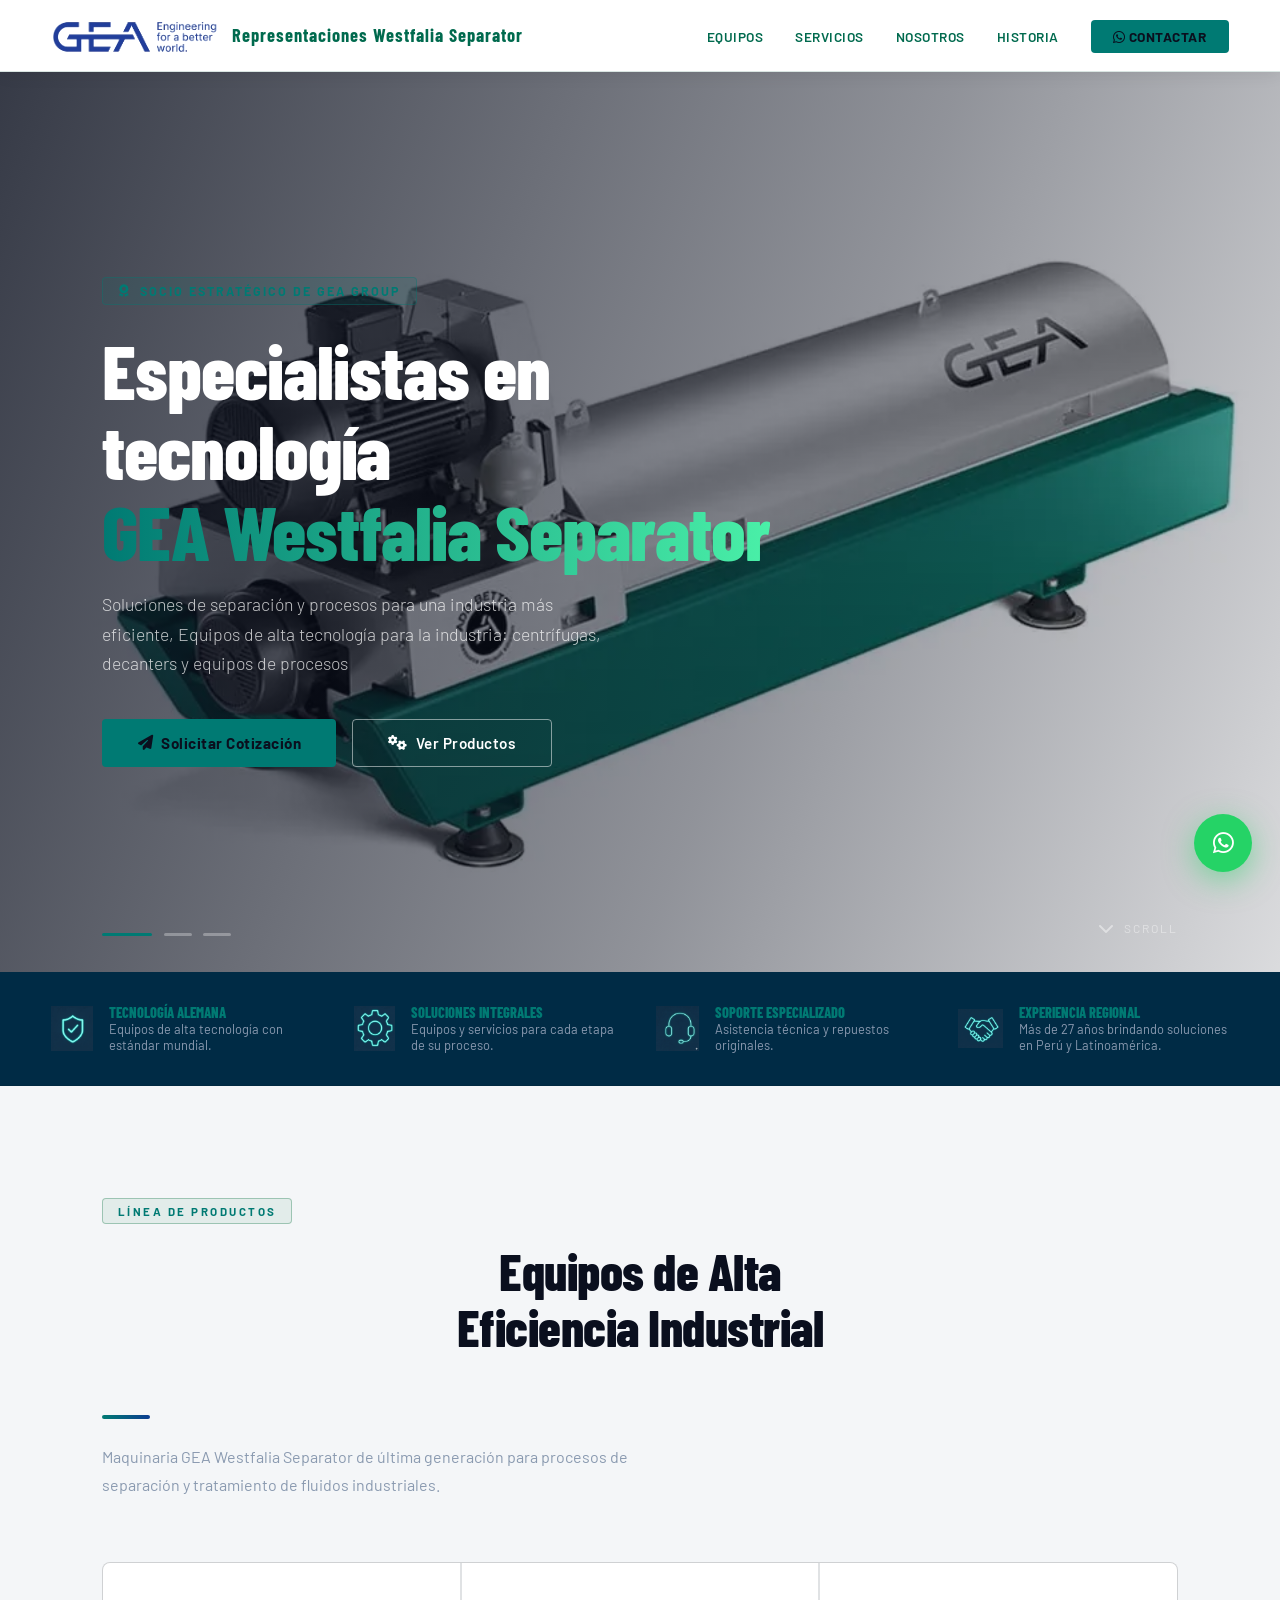
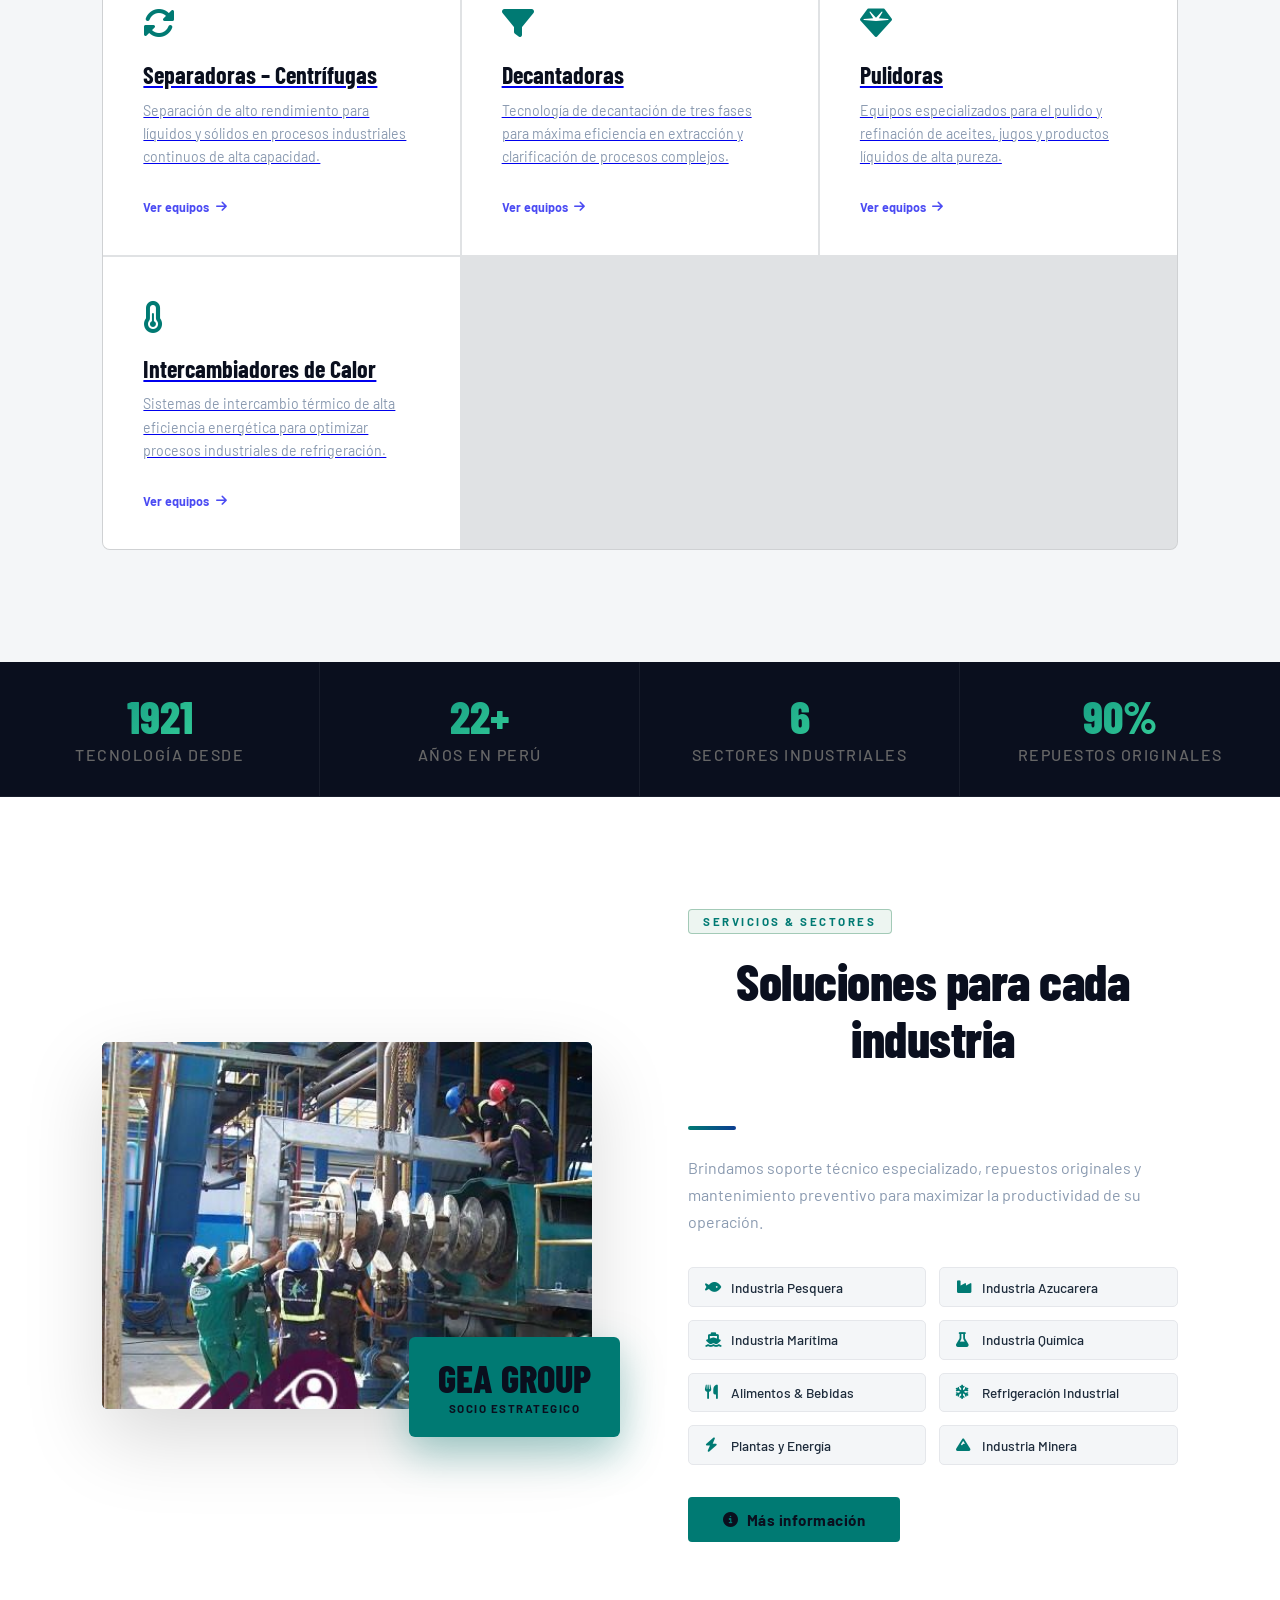
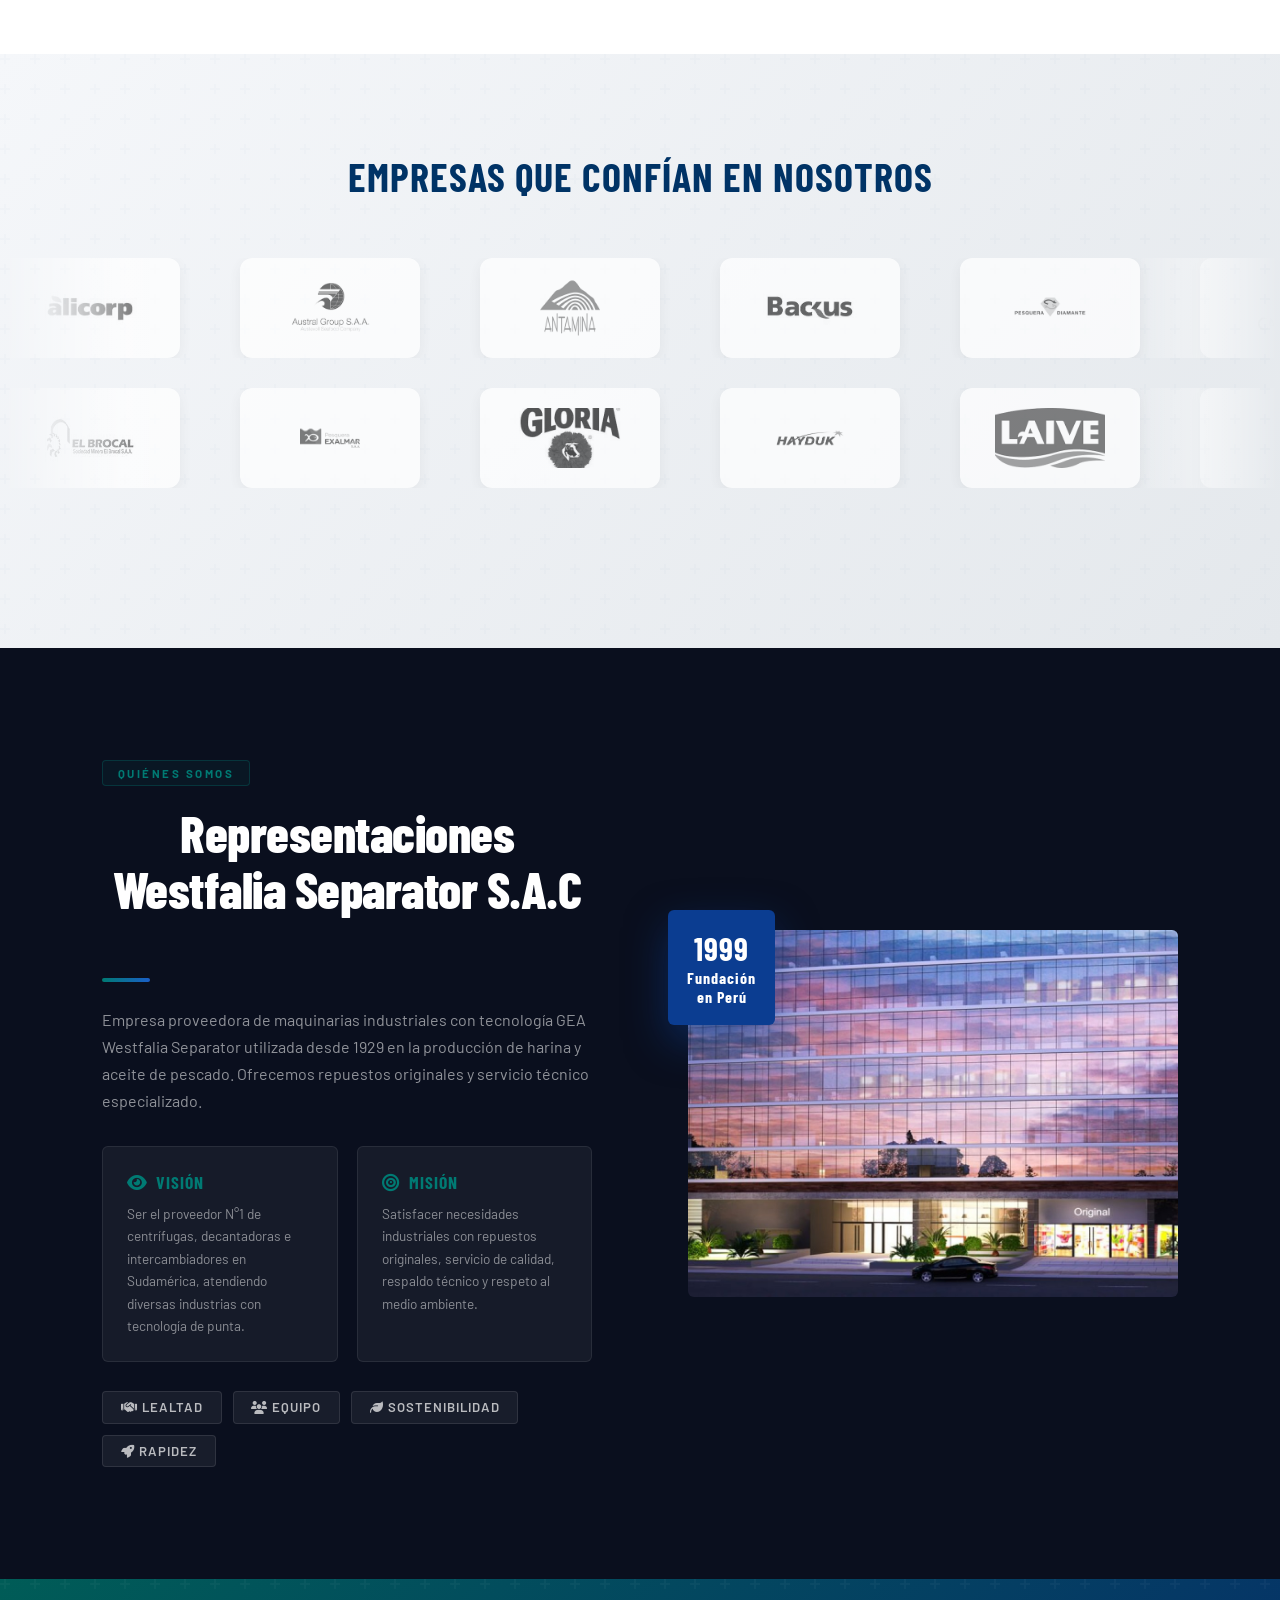
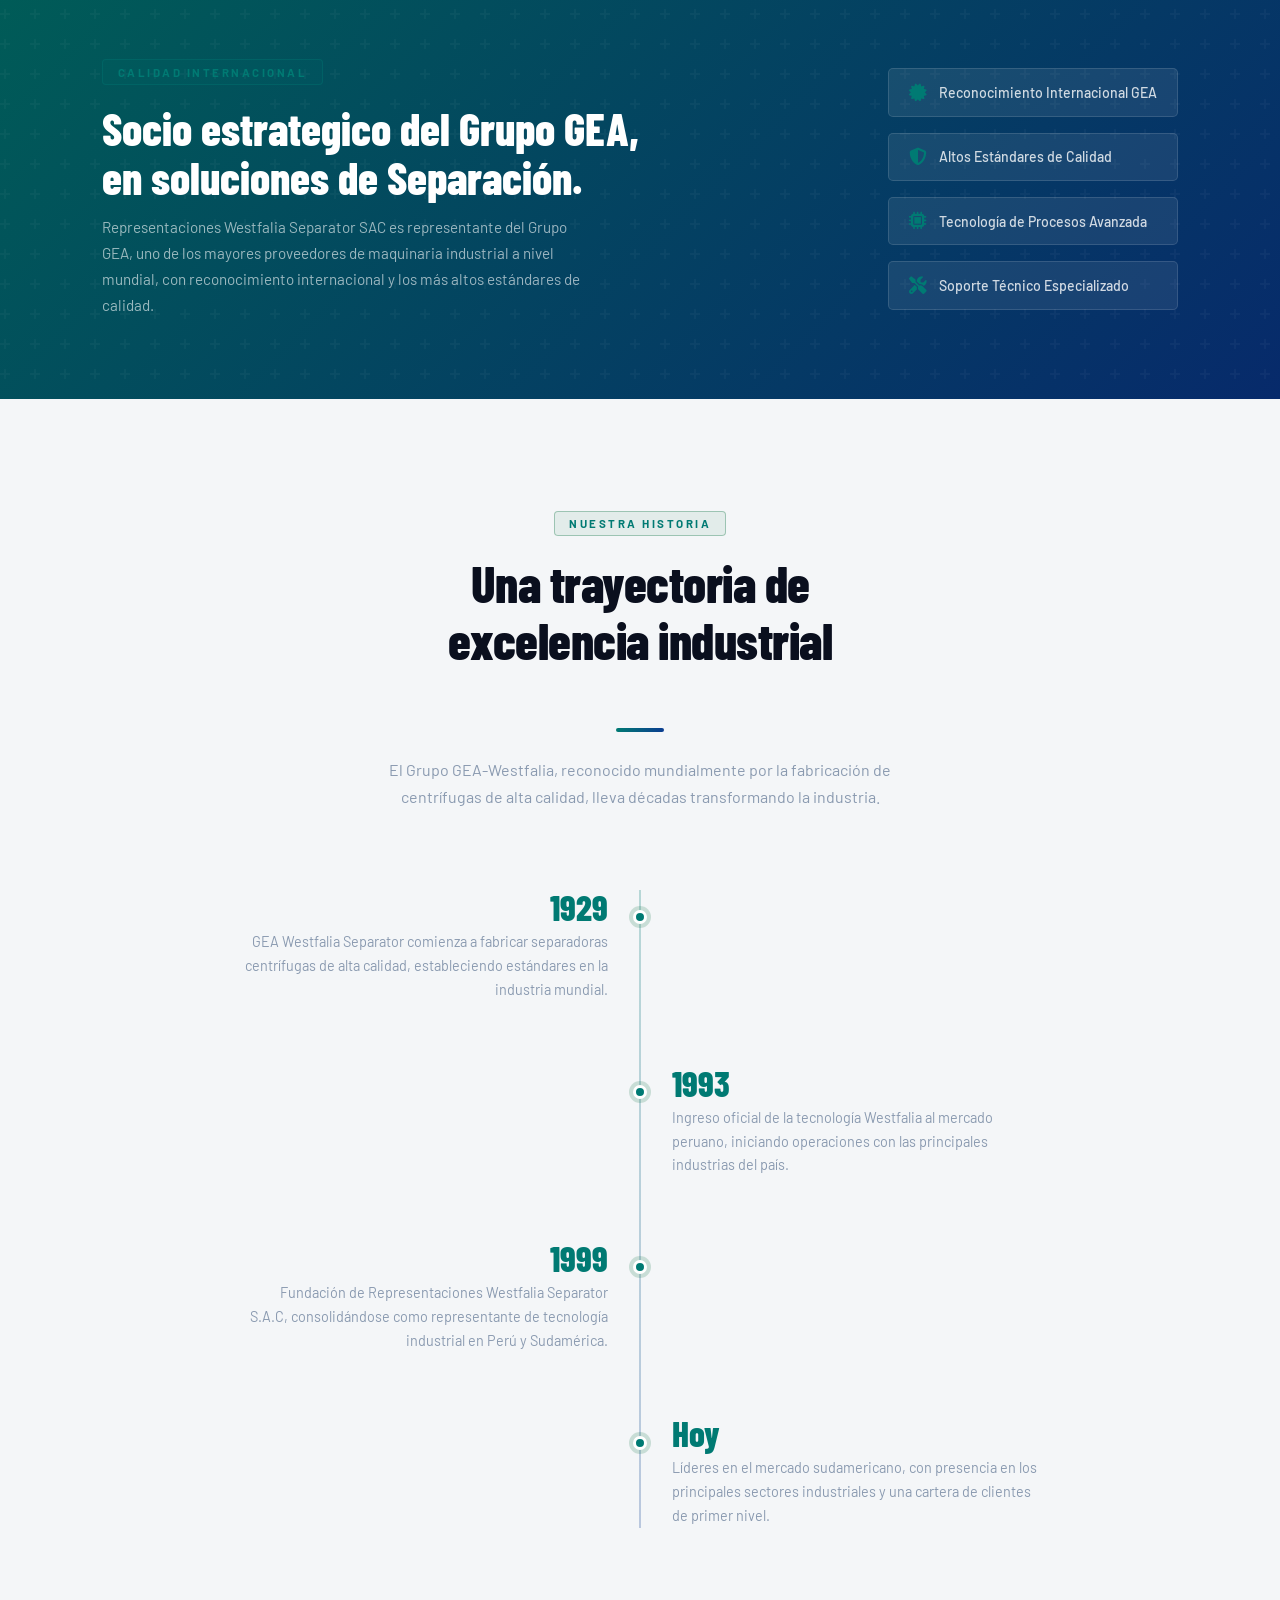
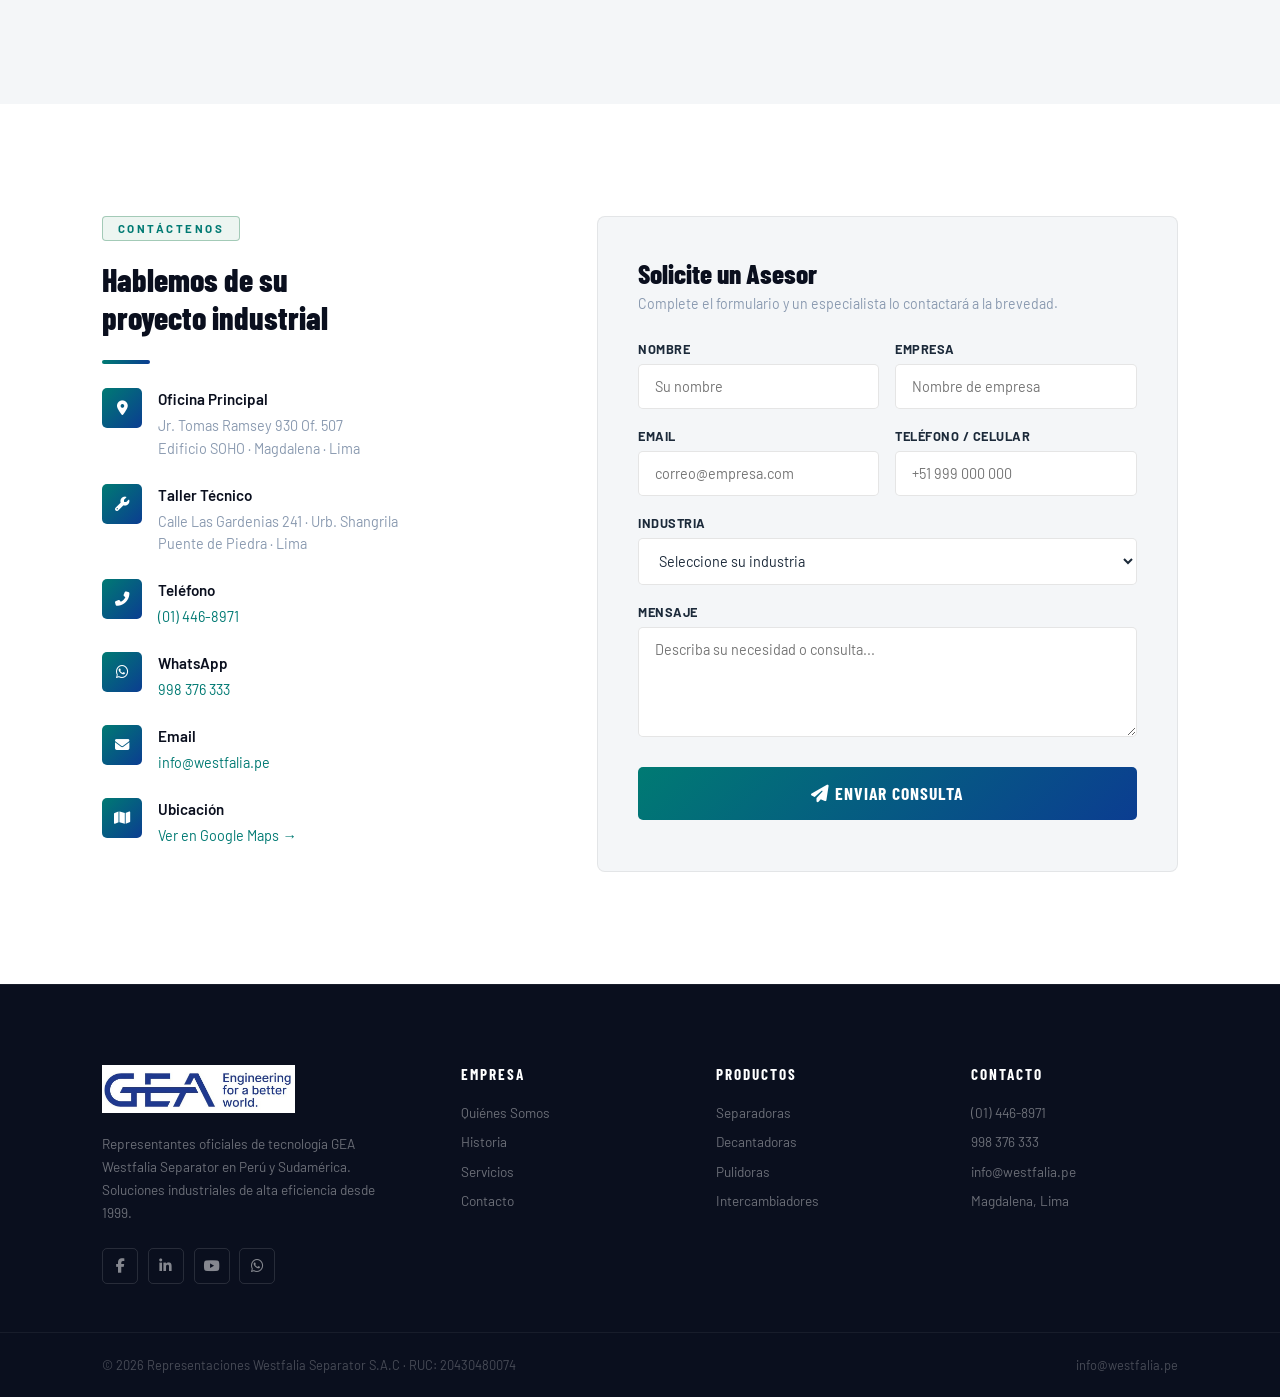
<file: index.html>
<!DOCTYPE html>
<html lang="es-PE" xml:lang="es">

<head>
    <!-- Google Tag Manager -->
    <script>(function (w, d, s, l, i) {
            w[l] = w[l] || []; w[l].push({ 'gtm.start': new Date().getTime(), event: 'gtm.js' }); var f = d.getElementsByTagName(s)[0],
                j = d.createElement(s), dl = l != 'dataLayer' ? '&l=' + l : ''; j.async = true; j.src =
                    'https://www.googletagmanager.com/gtm.js?id=' + i + dl; f.parentNode.insertBefore(j, f);
        })(window, document, 'script', 'dataLayer', 'GTM-NFPWQFRT');</script>
    <!-- End Google Tag Manager -->

    <!-- Favicons (solo archivos que existen en el servidor) -->
    <link rel="icon" href="favicon.ico" type="image/x-icon">
    <link rel="shortcut icon" href="favicon.ico" type="image/x-icon">

    <!-- Metadatos Técnicos Básicos -->
    <meta charset="UTF-8">
    <meta name="viewport" content="width=device-width, initial-scale=1.0">

    <!-- SEO Básico y Optimización de Búsqueda -->
    <title>Representaciones Westfalia Separator S.A.C. | Centrífugas y Decantadoras en Perú</title>
    <meta name="description"
        content="Socio estratégico de GEA Westfalia Separator en Perú y Sudamérica. Ofrecemos centrífugas industriales, decantadoras, pulidoras, intercambiadores de calor, repuestos originales y soporte técnico especializado.">
    <meta name="robots" content="index, follow, max-image-preview:large, max-snippet:-1, max-video-preview:-1">
    <meta name="author" content="Representaciones Westfalia Separator S.A.C.">
    <meta name="theme-color" content="#007A73">
    <link rel="canonical" href="https://gea-westfalia.com.pe/">
    <link rel="alternate" hreflang="es-PE" href="https://gea-westfalia.com.pe/">
    <link rel="alternate" hreflang="es" href="https://gea-westfalia.com.pe/">

    <!-- GEO Targeting / Local SEO -->
    <meta name="geo.region" content="PE-LMA" />
    <meta name="geo.placename" content="Magdalena, Lima, Perú" />
    <meta name="geo.position" content="-12.0945;-77.0620" />
    <meta name="ICBM" content="-12.0945, -77.0620" />

    <!-- Open Graph / SEO para Redes Sociales (Facebook, WhatsApp, LinkedIn) -->
    <meta property="og:title" content="Representaciones Westfalia Separator S.A.C. | Tecnología GEA en Perú" />
    <meta property="og:description"
        content="Socio estratégico del Grupo GEA en soluciones de separación y procesos industriales en Perú y Sudamérica. Centrífugas, decantadoras, repuestos originales y servicio especializado." />
    <meta property="og:type" content="website" />
    <meta property="og:url" content="https://gea-westfalia.com.pe/" />
    <meta property="og:image" content="https://gea-westfalia.com.pe/logo.jpg" />
    <meta property="og:image:width" content="800" />
    <meta property="og:image:height" content="600" />
    <meta property="og:image:alt" content="Logo Representaciones Westfalia Separator S.A.C." />
    <meta property="og:site_name" content="Westfalia Perú" />
    <meta property="og:locale" content="es_PE" />

    <!-- Twitter Cards (SEO) -->
    <meta name="twitter:card" content="summary_large_image" />
    <meta name="twitter:title" content="Representaciones Westfalia Separator S.A.C. | Tecnología GEA en Perú" />
    <meta name="twitter:description"
        content="Equipos de alta tecnología para la industria: centrífugas, decantadores y soporte técnico especializado de GEA Westfalia Separator en Perú." />
    <meta name="twitter:image" content="https://gea-westfalia.com.pe/logo.jpg" />

    <!-- Marcado de Datos Estructurados JSON-LD (Schema.org) para Google (SEO y GEO Avanzado) -->
    <script type="application/ld+json">
    {
      "@context": "https://schema.org",
      "@graph": [
        {
          "@type": "WebSite",
          "@id": "https://gea-westfalia.com.pe/#website",
          "url": "https://gea-westfalia.com.pe/",
          "name": "Representaciones Westfalia Separator S.A.C.",
          "description": "Socio estratégico de GEA Westfalia Separator en Perú y Sudamérica.",
          "inLanguage": "es-PE",
          "publisher": { "@id": "https://gea-westfalia.com.pe/#organization" }
        },
        {
          "@type": "WebPage",
          "@id": "https://gea-westfalia.com.pe/#webpage",
          "url": "https://gea-westfalia.com.pe/",
          "name": "Representaciones Westfalia Separator S.A.C. | Centrífugas y Decantadoras en Perú",
          "description": "Socio estratégico de GEA Westfalia Separator en Perú y Sudamérica. Centrífugas industriales, decantadoras, pulidoras, intercambiadores de calor, repuestos originales y soporte técnico especializado.",
          "inLanguage": "es-PE",
          "isPartOf": { "@id": "https://gea-westfalia.com.pe/#website" },
          "about": { "@id": "https://gea-westfalia.com.pe/#organization" }
        },
        {
          "@type": "Organization",
          "@id": "https://gea-westfalia.com.pe/#organization",
          "name": "Representaciones Westfalia Separator S.A.C.",
          "alternateName": "Westfalia Separator Perú",
          "url": "https://gea-westfalia.com.pe/",
          "logo": {
            "@type": "ImageObject",
            "url": "https://gea-westfalia.com.pe/logo.jpg",
            "width": 800,
            "height": 600
          },
          "sameAs": [
            "https://www.facebook.com/REPWestfaliaPeru"
          ],
          "contactPoint": {
            "@type": "ContactPoint",
            "telephone": "+51-1-446-8971",
            "contactType": "customer service",
            "areaServed": ["PE", "Sudamérica"],
            "availableLanguage": "Spanish"
          }
        },
        {
          "@type": "LocalBusiness",
          "@id": "https://gea-westfalia.com.pe/#main-office",
          "name": "Representaciones Westfalia Separator S.A.C. - Oficina Principal",
          "image": "https://gea-westfalia.com.pe/logo.jpg",
          "telephone": "+51-1-446-8971",
          "url": "https://gea-westfalia.com.pe/",
          "priceRange": "$$",
          "currenciesAccepted": "PEN, USD",
          "paymentAccepted": "Cash, Credit Card, Bank Transfer",
          "address": {
            "@type": "PostalAddress",
            "streetAddress": "Jr. Tomas Ramsey 930 Of. 507, Edificio SOHO",
            "addressLocality": "Magdalena del Mar",
            "addressRegion": "Lima",
            "postalCode": "15076",
            "addressCountry": "PE"
          },
          "geo": {
            "@type": "GeoCoordinates",
            "latitude": -12.0945,
            "longitude": -77.0620
          },
          "openingHoursSpecification": {
            "@type": "OpeningHoursSpecification",
            "dayOfWeek": [
              "Monday", "Tuesday", "Wednesday", "Thursday", "Friday"
            ],
            "opens": "08:00",
            "closes": "18:00"
          },
          "hasMap": "https://maps.google.com/?q=-12.0945,-77.0620"
        },
        {
          "@type": "LocalBusiness",
          "@id": "https://gea-westfalia.com.pe/#technical-workshop",
          "name": "Representaciones Westfalia Separator S.A.C. - Taller Técnico",
          "image": "https://gea-westfalia.com.pe/logo.jpg",
          "telephone": "+51-1-446-8971",
          "url": "https://gea-westfalia.com.pe/",
          "address": {
            "@type": "PostalAddress",
            "streetAddress": "Calle Las Gardenias 241, Urb. Shangrila",
            "addressLocality": "Puente de Piedra",
            "addressRegion": "Lima",
            "postalCode": "15121",
            "addressCountry": "PE"
          },
          "geo": {
            "@type": "GeoCoordinates",
            "latitude": -11.875,
            "longitude": -77.065
          }
        }
      ]
    }
    </script>

    <!-- Preload recursos críticos (mejora LCP / Core Web Vitals) -->
    <!-- WebP para navegadores modernos (Chrome, Edge, Firefox) -->
    <link rel="preload" href="./Westfalia1.webp" as="image" type="image/webp" fetchpriority="high">
    <!-- JPEG fallback para navegadores sin soporte WebP (Safari antiguo, IE) -->
    <link rel="preload" href="./Westfalia1.jpeg" as="image" type="image/jpeg" fetchpriority="low">

    <!-- Recursos de Estilos y Fuentes -->
    <link rel="preconnect" href="https://fonts.googleapis.com">
    <link rel="preconnect" href="https://fonts.gstatic.com" crossorigin>
    <link
        href="https://fonts.googleapis.com/css2?family=Barlow+Condensed:wght@300;400;600;700;800&family=Barlow:wght@300;400;500;600&display=swap"
        rel="stylesheet">
    <link rel="stylesheet" href="https://cdnjs.cloudflare.com/ajax/libs/font-awesome/6.5.0/css/all.min.css"
        media="print" onload="this.media='all'">
    <noscript>
        <link rel="stylesheet" href="https://cdnjs.cloudflare.com/ajax/libs/font-awesome/6.5.0/css/all.min.css">
    </noscript>
    <link rel="stylesheet" href="./estilos.css">
</head>

<body>
    <!-- Google Tag Manager (noscript) -->
    <noscript><iframe src="https://www.googletagmanager.com/ns.html?id=GTM-NFPWQFRT" height="0" width="0"
            style="display:none;visibility:hidden"></iframe></noscript>
    <!-- End Google Tag Manager (noscript) -->

    <!-- NAV -->
    <nav id="navbar">
        <a href="#inicio" class="nav-logo">
            <img src="./logo.jpg" alt="Representaciones Westfalia Separator S.A.C. — Logo oficial" width="42"
                height="42" loading="eager">
            <div class="nav-brand">
                <span class="nav-brand-name">Representaciones Westfalia Separator</span>
            </div>
        </a>
        <ul class="nav-links" id="navLinks">
            <li><a href="#productos">Equipos</a></li>
            <li><a href="#servicios">Servicios</a></li>
            <li><a href="#nosotros">Nosotros</a></li>
            <li><a href="#historia">Historia</a></li>
            <li><a href="https://wa.me/51998376333" class="nav-cta" target="_blank" rel="noopener noreferrer"><i
                        class="fab fa-whatsapp"></i>
                    Contactar</a></li>
        </ul>
        <div class="hamburger" id="hamburger" role="button" tabindex="0" aria-label="Abrir menú de navegación"
            aria-expanded="false" aria-controls="navLinks">
            <span></span><span></span><span></span>
        </div>
    </nav>

    <!-- HERO -->
    <section class="hero" id="inicio">
        <div class="slides-wrapper">
            <div class="slide slide-1 active"></div>
            <div class="slide slide-2"></div>
            <div class="slide slide-3"></div>
        </div>
        <div class="hero-content">
            <div class="hero-eyebrow"><i class="fas fa-award"></i> SOCIO ESTRATÉGICO DE GEA GROUP </div>
            <h1 class="hero-title">Especialistas en tecnología<br><span>GEA Westfalia Separator</span></h1>
            <p class="hero-desc">Soluciones de separación y procesos para una industria más eficiente, Equipos de alta
                tecnología para la industria: centrífugas, decanters y equipos de procesos</p>
            <div class="hero-btns">
                <a href="#contacto" class="btn-hero-primary"><i class="fas fa-paper-plane"></i> Solicitar Cotización</a>
                <a href="#productos" class="btn-hero-secondary"><i class="fas fa-cogs"></i> Ver Productos</a>
            </div>
        </div>
        <div class="slide-dots">
            <span class="dot active" data-i="0"></span>
            <span class="dot" data-i="1"></span>
            <span class="dot" data-i="2"></span>
        </div>
        <div class="scroll-hint"><i class="fas fa-chevron-down"></i> Scroll</div>
    </section>

    <!-- INFO BAR -->
    <section class="info-bar">
        <div class="info-item">
            <img src="icono1.png" alt="Tecnología Alemana de GEA Westfalia Separator" class="info-icon" width="64"
                height="64" loading="lazy">
            <div class="info-text">
                <span class="info-title">TECNOLOGÍA ALEMANA</span>
                <span class="info-desc">Equipos de alta tecnología con estándar mundial.</span>
            </div>
        </div>
        <div class="info-item">
            <img src="icono2.png" alt="Soluciones Integrales de Separación Industrial" class="info-icon" width="64"
                height="64" loading="lazy">
            <div class="info-text">
                <span class="info-title">SOLUCIONES INTEGRALES</span>
                <span class="info-desc">Equipos y servicios para cada etapa de su proceso.</span>
            </div>
        </div>
        <div class="info-item">
            <img src="icono3.png" alt="Soporte Técnico Especializado GEA Westfalia Perú" class="info-icon" width="64"
                height="64" loading="lazy">
            <div class="info-text">
                <span class="info-title">SOPORTE ESPECIALIZADO</span>
                <span class="info-desc">Asistencia técnica y repuestos originales.</span>
            </div>
        </div>
        <div class="info-item">
            <img src="icono4.png" alt="27 años de experiencia industrial en Perú y Latinoamérica" class="info-icon"
                width="64" height="64" loading="lazy">
            <div class="info-text">
                <span class="info-title">EXPERIENCIA REGIONAL</span>
                <span class="info-desc">Más de 27 años brindando soluciones en Perú y Latinoamérica.</span>
            </div>
        </div>
    </section>

    <!-- PRODUCTS -->
    <section class="products-section" id="productos">
        <div class="products-header reveal">
            <span class="section-tag">Línea de Productos</span>
            <h2 class="section-title">Equipos de Alta<br>Eficiencia Industrial</h2>
            <div class="divider"></div>
            <p class="section-sub">Maquinaria GEA Westfalia Separator de última generación para procesos de separación y
                tratamiento de fluidos industriales.</p>
        </div>
        <div class="products-grid">
            <!-- Links internos SIN target="_blank" para correcta indexación por Googlebot -->
            <a href="centrifugas.html" class="product-card reveal">
                <div class="product-icon"><i class="fas fa-sync-alt"></i></div>
                <div class="product-name">Separadoras – Centrífugas</div>
                <p class="product-desc">Separación de alto rendimiento para líquidos y sólidos en procesos industriales
                    continuos de alta capacidad.</p>
                <span
                    style="display:inline-flex;align-items:center;gap:.4rem;font-size:.78rem;font-weight:700;margin-top:.8rem;opacity:.7;">Ver
                    equipos <i class="fas fa-arrow-right"></i></span>
            </a>

            <a href="decantadoras.html" class="product-card reveal">
                <div class="product-icon"><i class="fas fa-filter"></i></div>
                <div class="product-name">Decantadoras</div>
                <p class="product-desc">Tecnología de decantación de tres fases para máxima eficiencia en extracción y
                    clarificación de procesos complejos.</p>
                <span
                    style="display:inline-flex;align-items:center;gap:.4rem;font-size:.78rem;font-weight:700;margin-top:.8rem;opacity:.7;">Ver
                    equipos <i class="fas fa-arrow-right"></i></span>
            </a>

            <a href="pulidoras.html" class="product-card reveal">
                <div class="product-icon"><i class="fas fa-gem"></i></div>
                <div class="product-name">Pulidoras</div>
                <p class="product-desc">Equipos especializados para el pulido y refinación de aceites, jugos y productos
                    líquidos de alta pureza.</p>
                <span
                    style="display:inline-flex;align-items:center;gap:.4rem;font-size:.78rem;font-weight:700;margin-top:.8rem;opacity:.7;">Ver
                    equipos <i class="fas fa-arrow-right"></i></span>
            </a>

            <a href="intercambiadores.html" class="product-card reveal">
                <div class="product-icon"><i class="fas fa-thermometer-half"></i></div>
                <div class="product-name">Intercambiadores de Calor</div>
                <p class="product-desc">Sistemas de intercambio térmico de alta eficiencia energética para optimizar
                    procesos industriales de refrigeración.</p>
                <span
                    style="display:inline-flex;align-items:center;gap:.4rem;font-size:.78rem;font-weight:700;margin-top:.8rem;opacity:.7;">Ver
                    equipos <i class="fas fa-arrow-right"></i></span>
            </a>
        </div>
    </section>

    <!-- STATS -->
    <div class="stats-bar">
        <div class="stat">
            <div class="stat-num" data-target="1929" data-suffix="">1929</div>
            <div class="stat-label">Tecnología desde</div>
        </div>
        <div class="stat">
            <div class="stat-num" data-target="25" data-suffix="+">25+</div>
            <div class="stat-label">Años en Perú</div>
        </div>
        <div class="stat">
            <div class="stat-num" data-target="7" data-suffix="">7</div>
            <div class="stat-label">Sectores Industriales</div>
        </div>
        <div class="stat">
            <div class="stat-num" data-target="100" data-suffix="%">100%</div>
            <div class="stat-label">Repuestos Originales</div>
        </div>
    </div>

    <!-- SERVICES -->
    <section class="services-section" id="servicios">
        <div class="services-layout">
            <div class="services-visual reveal">
                <div class="services-img">
                    <img src="./tecnicos3.jpg" alt="Técnicos especializados GEA Westfalia Separator Perú"
                        loading="lazy">
                </div>
                <div class="accent-box">
                    <div class="big">GEA GROUP</div>
                    <div class="small">Socio Estrategico</div>
                </div>
            </div>
            <div class="reveal">
                <span class="section-tag">Servicios &amp; Sectores</span>
                <h2 class="section-title">Soluciones para cada<br>industria</h2>
                <div class="divider"></div>
                <p class="section-sub">Brindamos soporte técnico especializado, repuestos originales y mantenimiento
                    preventivo
                    para maximizar la productividad de su operación.</p>
                <div class="sectors-grid">
                    <div class="sector-pill"><i class="fas fa-fish"></i> Industria Pesquera</div>
                    <div class="sector-pill"><i class="fas fa-industry"></i> Industria Azucarera</div>
                    <div class="sector-pill"><i class="fas fa-ship"></i> Industria Marítima</div>
                    <div class="sector-pill"><i class="fas fa-flask"></i> Industria Química</div>
                    <div class="sector-pill"><i class="fas fa-utensils"></i> Alimentos &amp; Bebidas</div>
                    <div class="sector-pill"><i class="fas fa-snowflake"></i> Refrigeración Industrial</div>
                    <div class="sector-pill"><i class="fas fa-bolt"></i> Plantas y Energía</div>
                    <div class="sector-pill"><i class="fas fa-mountain"></i> Industria Minera</div>
                </div>
                <div style="margin-top: 2rem;">
                    <a href="#contacto" class="btn-hero-primary"><i class="fas fa-info-circle"></i>
                        Más información</a>
                </div>
            </div>
        </div>
    </section>

    <!-- Clientes Section - Nuevo Diseño -->
    <section id="clientes" class="clientes-section">
        <div class="container">
            <h2 class="section-title">
                <span class="title-line">Empresas que confían en nosotros</span>
            </h2>

            <!-- Carousel Infinito -->
            <div class="logo-carousel-wrapper">
                <div class="logo-carousel">
                    <div class="logo-track">
                        <!-- Fila 1 - Clientes -->
                        <div class="logo-row">
                            <div class="logo-item">
                                <img src="./clientes/alicorp logo.jpg" alt="Alicorp" loading="lazy">
                            </div>
                            <div class="logo-item">
                                <img src="./clientes/austral logo.png" alt="Austral Group" loading="lazy">
                            </div>
                            <div class="logo-item">
                                <img src="./clientes/logo antamina.png" alt="Antamina" loading="lazy">
                            </div>
                            <div class="logo-item">
                                <img src="./clientes/logo backus.jpg" alt="Backus" loading="lazy">
                            </div>
                            <div class="logo-item">
                                <img src="./clientes/diamante.png" alt="Pesquera Diamante" loading="lazy">
                            </div>
                            <div class="logo-item">
                                <img src="./clientes/logo cartavio.jpg" alt="Cartavio" loading="lazy">
                            </div>
                            <div class="logo-item">
                                <img src="./clientes/logo casagrande.png" alt="Casa Grande" loading="lazy">
                            </div>
                            <div class="logo-item">
                                <img src="./clientes/logo copeinca.jpeg" alt="Copeinca" loading="lazy">
                            </div>
                        </div>
                        <!-- Duplicado para efecto infinito -->
                        <div class="logo-row" aria-hidden="true">
                            <div class="logo-item">
                                <img src="./clientes/alicorp logo.jpg" alt="Alicorp" loading="lazy">
                            </div>
                            <div class="logo-item">
                                <img src="./clientes/austral logo.png" alt="Austral Group" loading="lazy">
                            </div>
                            <div class="logo-item">
                                <img src="./clientes/logo antamina.png" alt="Antamina" loading="lazy">
                            </div>
                            <div class="logo-item">
                                <img src="./clientes/logo backus.jpg" alt="Backus" loading="lazy">
                            </div>
                            <div class="logo-item">
                                <img src="./clientes/diamante.png" alt="Pesquera Diamante" loading="lazy">
                            </div>
                            <div class="logo-item">
                                <img src="./clientes/logo cartavio.jpg" alt="Cartavio" loading="lazy">
                            </div>
                            <div class="logo-item">
                                <img src="./clientes/logo casagrande.png" alt="Casa Grande" loading="lazy">
                            </div>
                            <div class="logo-item">
                                <img src="./clientes/logo copeinca.jpeg" alt="Copeinca" loading="lazy">
                            </div>
                        </div>
                    </div>
                </div>
                <!-- Segunda fila con más clientes -->
                <div class="logo-carousel logo-carousel-reverse">
                    <div class="logo-track">
                        <div class="logo-row">
                            <div class="logo-item">
                                <img src="./clientes/logo el brocal.jpg" alt="El Brocal" loading="lazy">
                            </div>
                            <div class="logo-item">
                                <img src="./clientes/logo exalmar.png" alt="Exalmar" loading="lazy">
                            </div>
                            <div class="logo-item">
                                <img src="./clientes/logo gloria.jpg" alt="Gloria" loading="lazy">
                            </div>
                            <div class="logo-item">
                                <img src="./clientes/logo hayduk.png" alt="Hayduk" loading="lazy">
                            </div>
                            <div class="logo-item">
                                <img src="./clientes/logo laive.png" alt="Laive" loading="lazy">
                            </div>
                            <div class="logo-item">
                                <img src="./clientes/logo southern.png" alt="Southern" loading="lazy">
                            </div>
                            <div class="logo-item">
                                <img src="./clientes/tasa-seeklogo.png" alt="TASA" loading="lazy">
                            </div>
                            <div class="logo-item">
                                <img src="./clientes/alicorp logo.jpg" alt="Alicorp" loading="lazy">
                            </div>
                        </div>
                        <!-- Duplicado para efecto infinito -->
                        <div class="logo-row" aria-hidden="true">
                            <div class="logo-item">
                                <img src="./clientes/logo el brocal.jpg" alt="El Brocal" loading="lazy">
                            </div>
                            <div class="logo-item">
                                <img src="./clientes/logo exalmar.png" alt="Exalmar" loading="lazy">
                            </div>
                            <div class="logo-item">
                                <img src="./clientes/logo gloria.jpg" alt="Gloria" loading="lazy">
                            </div>
                            <div class="logo-item">
                                <img src="./clientes/logo hayduk.png" alt="Hayduk" loading="lazy">
                            </div>
                            <div class="logo-item">
                                <img src="./clientes/logo laive.png" alt="Laive" loading="lazy">
                            </div>
                            <div class="logo-item">
                                <img src="./clientes/logo southern.png" alt="Southern" loading="lazy">
                            </div>
                            <div class="logo-item">
                                <img src="./clientes/tasa-seeklogo.png" alt="TASA" loading="lazy">
                            </div>
                            <div class="logo-item">
                                <img src="./clientes/alicorp logo.jpg" alt="Alicorp" loading="lazy">
                            </div>
                        </div>
                    </div>
                </div>
            </div>
        </div>
    </section>

    <!-- ABOUT -->
    <section class="about-section" id="nosotros">
        <div class="about-layout">
            <div class="about-content reveal">
                <span class="section-tag">Quiénes Somos</span>
                <h2 class="section-title">Representaciones<br>Westfalia Separator S.A.C</h2>
                <div class="divider"></div>
                <p class="section-sub">Empresa proveedora de maquinarias industriales con tecnología GEA Westfalia
                    Separator
                    utilizada desde 1929 en la producción de harina y aceite de pescado. Ofrecemos repuestos originales
                    y servicio
                    técnico especializado.</p>
                <div class="vision-mission">
                    <div class="vm-box">
                        <h4><i class="fas fa-eye"></i> Visión</h4>
                        <p>Ser el proveedor N°1 de centrífugas, decantadoras e intercambiadores en Sudamérica,
                            atendiendo diversas
                            industrias con tecnología de punta.</p>
                    </div>
                    <div class="vm-box">
                        <h4><i class="fas fa-bullseye"></i> Misión</h4>
                        <p>Satisfacer necesidades industriales con repuestos originales, servicio de calidad, respaldo
                            técnico y
                            respeto al medio ambiente.</p>
                    </div>
                </div>
                <div class="commitments">
                    <span class="commit-tag"><i class="fas fa-handshake"></i> Lealtad</span>
                    <span class="commit-tag"><i class="fas fa-users"></i> Equipo</span>
                    <span class="commit-tag"><i class="fas fa-leaf"></i> Sostenibilidad</span>
                    <span class="commit-tag"><i class="fas fa-rocket"></i> Rapidez</span>
                </div>
            </div>
            <div class="about-img-wrap reveal">
                <div class="about-badge">
                    <span class="year">1999</span>
                    Fundación<br>en Perú
                </div>
                <div class="about-img">
                    <img src="soho.jpg" alt="Edificio SOHO - Sede de Representaciones Westfalia Separator en Lima"
                        loading="lazy"
                        onerror="this.style.display='none';this.parentElement.style.background='linear-gradient(135deg,#0f5233,#072a6b)';this.parentElement.style.display='flex';this.parentElement.style.alignItems='center';this.parentElement.style.justifyContent='center';this.parentElement.innerHTML='<i class=fas fa-building style=color:rgba(255,255,255,.15);font-size:6rem></i>'">
                </div>
            </div>
        </div>
    </section>

    <!-- GEA PARTNER -->
    <section class="partner-section">
        <div class="partner-inner">
            <div class="partner-text reveal">
                <span class="section-tag">Calidad Internacional</span>
                <h2 class="partner-title">Socio estrategico del Grupo GEA,<br>en soluciones de Separación.</h2>
                <p class="partner-desc">Representaciones Westfalia Separator SAC es representante del Grupo GEA, uno de
                    los
                    mayores proveedores de maquinaria industrial a nivel mundial, con reconocimiento internacional y los
                    más altos
                    estándares de calidad.</p>
            </div>
            <div class="partner-badges reveal">
                <div class="p-badge"><i class="fas fa-certificate"></i><span>Reconocimiento Internacional GEA</span>
                </div>
                <div class="p-badge"><i class="fas fa-shield-alt"></i><span>Altos Estándares de Calidad</span></div>
                <div class="p-badge"><i class="fas fa-microchip"></i><span>Tecnología de Procesos Avanzada</span></div>
                <div class="p-badge"><i class="fas fa-tools"></i><span>Soporte Técnico Especializado</span></div>
            </div>
        </div>
    </section>

    <!-- HISTORY -->
    <section class="history-section" id="historia">
        <div class="history-header reveal">
            <span class="section-tag">Nuestra Historia</span>
            <h2 class="section-title">Una trayectoria de<br>excelencia industrial</h2>
            <div class="divider" style="margin:1.2rem auto 1.5rem"></div>
            <p class="section-sub">El Grupo GEA-Westfalia, reconocido mundialmente por la fabricación de centrífugas de
                alta
                calidad, lleva décadas transformando la industria.</p>
        </div>
        <div class="timeline">
            <div class="tl-item reveal">
                <div class="tl-left">
                    <div class="tl-year">1929</div>
                    <div class="tl-text">GEA Westfalia Separator comienza a fabricar separadoras centrífugas de alta
                        calidad,
                        estableciendo estándares en la industria mundial.</div>
                </div>
                <div class="tl-right"></div>
            </div>
            <div class="tl-item reveal">
                <div class="tl-left"></div>
                <div class="tl-right">
                    <div class="tl-year">1993</div>
                    <div class="tl-text">Ingreso oficial de la tecnología Westfalia al mercado peruano, iniciando
                        operaciones con
                        las principales industrias del país.</div>
                </div>
            </div>
            <div class="tl-item reveal">
                <div class="tl-left">
                    <div class="tl-year">1999</div>
                    <div class="tl-text">Fundación de Representaciones Westfalia Separator S.A.C, consolidándose como
                        representante de tecnología industrial en Perú y Sudamérica.</div>
                </div>
                <div class="tl-right"></div>
            </div>
            <div class="tl-item reveal">
                <div class="tl-left"></div>
                <div class="tl-right">
                    <div class="tl-year">Hoy</div>
                    <div class="tl-text">Líderes en el mercado sudamericano, con presencia en los principales sectores
                        industriales y una cartera de clientes de primer nivel.</div>
                </div>
            </div>
        </div>
    </section>

    <!-- CONTACT -->
    <section class="contact-section" id="contacto">
        <div class="contact-layout">
            <div class="contact-info reveal">
                <span class="section-tag">Contáctenos</span>
                <h3>Hablemos de su<br>proyecto industrial</h3>
                <div class="divider"></div>
                <div class="contact-item">
                    <div class="ci-icon"><i class="fas fa-map-marker-alt"></i></div>
                    <div class="ci-text">
                        <strong>Oficina Principal</strong>
                        Jr. Tomas Ramsey 930 Of. 507<br>Edificio SOHO · Magdalena · Lima
                    </div>
                </div>
                <div class="contact-item">
                    <div class="ci-icon"><i class="fas fa-wrench"></i></div>
                    <div class="ci-text">
                        <strong>Taller Técnico</strong>
                        Calle Las Gardenias 241 · Urb. Shangrila<br>Puente de Piedra · Lima
                    </div>
                </div>
                <div class="contact-item">
                    <div class="ci-icon"><i class="fas fa-phone-alt"></i></div>
                    <div class="ci-text">
                        <strong>Teléfono</strong>
                        <a href="tel:+5114468971" style="color:var(--green);text-decoration:none">(01) 446-8971</a>
                    </div>
                </div>
                <div class="contact-item">
                    <div class="ci-icon"><i class="fab fa-whatsapp"></i></div>
                    <div class="ci-text">
                        <strong>WhatsApp</strong>
                        <a href="https://wa.me/51998376333" style="color:var(--green);text-decoration:none">998 376
                            333</a>
                    </div>
                </div>
                <div class="contact-item">
                    <div class="ci-icon"><i class="fas fa-envelope"></i></div>
                    <div class="ci-text">
                        <strong>Email</strong>
                        <a href="mailto:info@westfalia.pe"
                            style="color:var(--green);text-decoration:none">info@westfalia.pe</a>
                    </div>
                </div>
                <div class="contact-item">
                    <div class="ci-icon"><i class="fas fa-map"></i></div>
                    <div class="ci-text">
                        <strong>Ubicación</strong>
                        <a href="https://maps.app.goo.gl/95iVneytemXYbtku7" target="_blank" rel="noopener noreferrer"
                            style="color:var(--green);text-decoration:none">Ver en Google Maps →</a>
                    </div>
                </div>
            </div>
            <div class="contact-form reveal">
                <h3>Solicite un Asesor</h3>
                <p>Complete el formulario y un especialista lo contactará a la brevedad.</p>
                <form id="contactForm" onsubmit="handleForm(event)">
                    <div class="form-row">
                        <div class="form-group">
                            <label for="fld-nombre">Nombre</label>
                            <input type="text" id="fld-nombre" name="nombre" placeholder="Su nombre" required>
                        </div>
                        <div class="form-group">
                            <label for="fld-empresa">Empresa</label>
                            <input type="text" id="fld-empresa" name="empresa" placeholder="Nombre de empresa" required>
                        </div>
                    </div>
                    <div class="form-row">
                        <div class="form-group">
                            <label for="fld-email">Email</label>
                            <input type="email" id="fld-email" name="email" placeholder="correo@empresa.com" required>
                        </div>
                        <div class="form-group">
                            <label for="fld-telefono">Teléfono / Celular</label>
                            <input type="tel" id="fld-telefono" name="telefono" placeholder="+51 999 000 000">
                        </div>
                    </div>
                    <div class="form-group">
                        <label for="fld-industria">Industria</label>
                        <select id="fld-industria" name="industria">
                            <option value="">Seleccione su industria</option>
                            <option>Industria Pesquera</option>
                            <option>Industria Láctea</option>
                            <option>Industria Azucarera</option>
                            <option>Industria Minera</option>
                            <option>Industria Química</option>
                            <option>Alimentos &amp; Bebidas</option>
                            <option>Otra</option>
                        </select>
                    </div>
                    <div class="form-group">
                        <label for="fld-mensaje">Mensaje</label>
                        <textarea id="fld-mensaje" name="mensaje"
                            placeholder="Describa su necesidad o consulta..."></textarea>
                    </div>
                    <button type="submit" class="btn-submit"><i class="fas fa-paper-plane"></i> Enviar Consulta</button>
                </form>
            </div>
        </div>
    </section>

    <!-- FOOTER -->
    <footer>
        <div class="footer-main">
            <div class="footer-brand">
                <img src="./logo.jpg" alt="Representaciones Westfalia Separator S.A.C." loading="lazy">
                <p>Representantes oficiales de tecnología GEA Westfalia Separator en Perú y Sudamérica. Soluciones
                    industriales
                    de alta eficiencia desde 1999.</p>
                <div class="social-links">
                    <a href="https://www.facebook.com/REPWestfaliaPeru" target="_blank" rel="noopener noreferrer"
                        class="social-link"><i class="fab fa-facebook-f"></i></a>
                    <a href="#" class="social-link"><i class="fab fa-linkedin-in"></i></a>
                    <a href="#" class="social-link"><i class="fab fa-youtube"></i></a>
                    <a href="https://wa.me/51998376333" target="_blank" rel="noopener noreferrer" class="social-link"><i
                            class="fab fa-whatsapp"></i></a>
                </div>
            </div>
            <div class="footer-col">
                <h5>Empresa</h5>
                <ul>
                    <li><a href="#nosotros">Quiénes Somos</a></li>
                    <li><a href="#historia">Historia</a></li>
                    <li><a href="#servicios">Servicios</a></li>
                    <li><a href="#contacto">Contacto</a></li>
                </ul>
            </div>
            <div class="footer-col">
                <h5>Productos</h5>
                <ul>
                    <li><a href="centrifugas.html">Separadoras</a></li>
                    <li><a href="decantadoras.html">Decantadoras</a></li>
                    <li><a href="pulidoras.html">Pulidoras</a></li>
                    <li><a href="intercambiadores.html">Intercambiadores</a></li>
                </ul>
            </div>
            <div class="footer-col">
                <h5>Contacto</h5>
                <ul>
                    <li><a href="tel:+5114468971">(01) 446-8971</a></li>
                    <li><a href="https://wa.me/51998376333">998 376 333</a></li>
                    <li><a href="mailto:info@westfalia.pe">info@westfalia.pe</a></li>
                    <li><a href="https://maps.app.goo.gl/95iVneytemXYbtku7" target="_blank"
                            rel="noopener noreferrer">Magdalena, Lima</a></li>
                </ul>
            </div>
        </div>
        <div class="footer-bottom">
            <p>© 2026 Representaciones Westfalia Separator S.A.C · RUC: 20430480074</p>
            <a href="mailto:info@westfalia.pe">info@westfalia.pe</a>
        </div>
    </footer>

    <!-- WHATSAPP FLOAT -->
    <a href="https://wa.me/51998376333" class="wa-float" target="_blank" rel="noopener noreferrer"
        title="Chatea con nosotros" aria-label="Chatea con nosotros por WhatsApp">
        <i class="fab fa-whatsapp"></i>
    </a>

    <script>
        // NAV scroll
        const navbar = document.getElementById('navbar');
        window.addEventListener('scroll', () => {
            navbar.classList.toggle('scrolled', window.scrollY > 80);
        });

        // Hamburger
        const hamburger = document.getElementById('hamburger');
        const navLinks = document.getElementById('navLinks');
        function toggleNav() {
            const isOpen = navLinks.classList.toggle('open');
            hamburger.setAttribute('aria-expanded', isOpen);
        }
        hamburger.addEventListener('click', toggleNav);
        hamburger.addEventListener('keydown', (e) => {
            if (e.key === 'Enter' || e.key === ' ') {
                e.preventDefault();
                toggleNav();
            }
        });
        document.querySelectorAll('.nav-links a').forEach(a => {
            a.addEventListener('click', () => {
                navLinks.classList.remove('open');
                hamburger.setAttribute('aria-expanded', 'false');
            });
        });

        // Hero Slider
        const slides = document.querySelectorAll('.slide');
        const dots = document.querySelectorAll('.dot');
        let current = 0;
        function goTo(i) {
            slides[current].classList.remove('active');
            dots[current].classList.remove('active');
            current = i;
            slides[current].classList.add('active');
            dots[current].classList.add('active');
        }
        dots.forEach(d => d.addEventListener('click', () => {
            clearInterval(timer);
            goTo(+d.dataset.i);
            timer = setInterval(() => goTo((current + 1) % slides.length), 6000);
        }));
        let timer = setInterval(() => goTo((current + 1) % slides.length), 6000);

        // Reveal on scroll
        const revealEls = document.querySelectorAll('.reveal');
        const observer = new IntersectionObserver(entries => {
            entries.forEach(e => { if (e.isIntersecting) e.target.classList.add('visible'); });
        }, { threshold: 0.12, rootMargin: '0px 0px -60px 0px' });
        revealEls.forEach(el => observer.observe(el));

        // Form
        function handleForm(e) {
            e.preventDefault();
            alert('¡Gracias por su consulta! Nos pondremos en contacto a la brevedad.');
            e.target.reset();
        }

        // Counter animation for stats
        function animateCounter(el) {
            const target = +el.dataset.target;
            const suffix = el.dataset.suffix || '';
            const duration = 2000;
            const startTime = performance.now();

            // For 1929, start from 1900 so the animation isn't too long
            const startValue = target > 100 ? Math.floor(target * 0.96) : 0;

            function update(currentTime) {
                const elapsed = currentTime - startTime;
                const progress = Math.min(elapsed / duration, 1);
                // Ease out cubic
                const eased = 1 - Math.pow(1 - progress, 3);
                const current = Math.floor(startValue + (target - startValue) * eased);
                el.textContent = current + suffix;
                if (progress < 1) requestAnimationFrame(update);
                else el.textContent = target + suffix;
            }
            requestAnimationFrame(update);
        }

        const statsObserver = new IntersectionObserver(entries => {
            entries.forEach(entry => {
                if (entry.isIntersecting) {
                    entry.target.querySelectorAll('.stat-num[data-target]').forEach(el => {
                        animateCounter(el);
                    });
                    statsObserver.unobserve(entry.target);
                }
            });
        }, { threshold: 0.3 });

        const statsBar = document.querySelector('.stats-bar');
        if (statsBar) statsObserver.observe(statsBar);

        // Smooth scroll
        document.querySelectorAll('a[href^="#"]').forEach(a => {
            a.addEventListener('click', e => {
                const target = document.querySelector(a.getAttribute('href'));
                if (target) { e.preventDefault(); window.scrollTo({ top: target.offsetTop - 72, behavior: 'smooth' }); }
            });
        });
    </script>
    <script src="carousel.js" defer></script>
</body>

</html>
</file>
<file: estilos.css>
:root {
            --green: #007A73;
            --green-light: #009b93;
            --green-dark: #005c57;
            --blue: #0b3d91;
            --blue-light: #1a5fc8;
            --blue-dark: #072a6b;
            --accent: #007A73;
            --white: #ffffff;
            --off-white: #f4f6f8;
            --gray: #8a9ab0;
            --dark: #0a0f1e;
            --text: #1c2a3a;
            --dark-barra: #002B45;
        }

        *,
        *::before,
        *::after {
            box-sizing: border-box;
            margin: 0;
            padding: 0
        }

        html {
            scroll-behavior: smooth
        }

        body {
            font-family: 'Barlow', sans-serif;
            color: var(--text);
            background: var(--white);
            overflow-x: hidden
        }

        /* SCROLLBAR */
        ::-webkit-scrollbar {
            width: 5px
        }

        ::-webkit-scrollbar-track {
            background: #f1f1f1
        }

        ::-webkit-scrollbar-thumb {
            background: var(--green);
            border-radius: 10px
        }

        /* ===== NAV ===== */
        nav {
            position: fixed;
            top: 0;
            left: 0;
            width: 100%;
            z-index: 1000;
            padding: 0 4vw;
            display: flex;
            align-items: center;
            justify-content: space-between;
            height: 72px;
            background: #ffffff;
            backdrop-filter: blur(12px);
            border-bottom: 1px solid rgba(0, 80, 60, 0.15);
            box-shadow: 0 2px 16px rgba(0, 0, 0, 0.08);
            transition: all .3s ease;
        }

        nav.scrolled {
            background: #ffffff;
            box-shadow: 0 4px 30px rgba(0, 0, 0, .15)
        }

        .nav-logo {
            display: flex;
            align-items: center;
            gap: 12px;
            text-decoration: none
        }

        .nav-logo img {
            height: 42px;
            width: auto;
            filter: brightness(1.1)
        }

        .nav-brand {
            display: flex;
            flex-direction: column;
            line-height: 1
        }

        .nav-brand-name {
            font-family: 'Barlow Condensed', sans-serif;
            font-size: 1.15rem;
            font-weight: 700;
            color: #006a4e;
            letter-spacing: 1px
        }

        .nav-brand-sub {
            font-size: .65rem;
            color: var(--accent);
            font-weight: 600;
            letter-spacing: 2px;
            text-transform: uppercase
        }

        .nav-links {
            display: flex;
            gap: 2rem;
            list-style: none;
            align-items: center
        }

        .nav-links a {
            color: #006a4e;
            text-decoration: none;
            font-size: .85rem;
            font-weight: 600;
            letter-spacing: .5px;
            text-transform: uppercase;
            transition: color .3s;
            position: relative
        }

        .nav-links a::after {
            content: '';
            position: absolute;
            bottom: -4px;
            left: 0;
            width: 0;
            height: 2px;
            background: var(--green);
            transition: width .3s
        }

        .nav-links a:hover {
            color: #004a38
        }

        .nav-links a:hover::after {
            width: 100%
        }

        .nav-cta {
            background: var(--accent);
            color: var(--dark) !important;
            padding: .5rem 1.4rem;
            border-radius: 4px;
            font-weight: 700 !important;
            transition: all .3s !important
        }

        .nav-cta:hover {
            background: #00a89f;
            transform: translateY(-1px);
            box-shadow: 0 6px 20px rgba(0, 122, 115, .4)
        }

        .nav-cta::after {
            display: none !important
        }

        .hamburger {
            display: none;
            flex-direction: column;
            gap: 5px;
            cursor: pointer;
            padding: 4px
        }

        .hamburger span {
            display: block;
            width: 24px;
            height: 2px;
            background: #006a4e;
            transition: all .3s
        }

        /* ===== HERO ===== */
        .hero {
            position: relative;
            height: 100vh;
            min-height: 650px;
            overflow: hidden;
            margin-top: 72px;
        }

        .slides-wrapper {
            position: relative;
            width: 100%;
            height: 100%
        }

        .slide {
            position: absolute;
            inset: 0;
            opacity: 0;
            transition: opacity 1.2s ease;
            background-size: cover;
            background-position: center;
        }

        .slide.active {
            opacity: 1
        }

        .slide::after {
            content: '';
            position: absolute;
            inset: 0;
            background: linear-gradient(110deg, rgba(10, 15, 30, .82) 0%, rgba(10, 15, 30, .45) 60%, rgba(10, 15, 30, .15) 100%);
        }

        .slide-1 {
            background-image: url('./Westfalia1.webp');
            background-image: -webkit-image-set(url('./Westfalia1.webp') 1x);
            background-image: image-set(url('./Westfalia1.webp') type('image/webp'), url('./Westfalia1.jpeg') type('image/jpeg'));
        }

        .slide-2 {
            background-image: url('./Westfalia2.webp');
            background-image: -webkit-image-set(url('./Westfalia2.webp') 1x);
            background-image: image-set(url('./Westfalia2.webp') type('image/webp'), url('./Westfalia2.jpeg') type('image/jpeg'));
        }

        .slide-3 {
            background-image: url('./Westfalia3.webp');
            background-image: -webkit-image-set(url('./Westfalia3.webp') 1x);
            background-image: image-set(url('./Westfalia3.webp') type('image/webp'), url('./Westfalia3.png') type('image/png'));
        }

        .hero-content {
            position: absolute;
            inset: 0;
            z-index: 10;
            display: flex;
            flex-direction: column;
            justify-content: center;
            padding: 0 8vw;
            max-width: 900px;
        }

        .hero-eyebrow {
            display: inline-flex;
            align-items: center;
            gap: .6rem;
            background: rgba(0, 122, 115, .12);
            border: 1px solid rgba(0, 122, 115, .35);
            color: var(--accent);
            padding: .35rem 1rem;
            border-radius: 4px;
            font-size: .78rem;
            font-weight: 700;
            letter-spacing: 2px;
            text-transform: uppercase;
            margin-bottom: 1.5rem;
            width: fit-content;
            animation: fadeUp .8s ease both;
            animation-delay: .2s;
        }

        .hero-title {
            font-family: 'Barlow Condensed', sans-serif;
            font-size: clamp(2.8rem, 6vw, 5.5rem);
            font-weight: 800;
            color: #fff;
            line-height: 1.05;
            letter-spacing: -1px;
            margin-bottom: 1.2rem;
            animation: fadeUp .8s ease both;
            animation-delay: .4s;
        }

        .hero-title span {
            background: linear-gradient(90deg, var(--accent), #4af0a8);
            -webkit-background-clip: text;
            -webkit-text-fill-color: transparent;
            background-clip: text;
        }

        .hero-desc {
            color: rgba(255, 255, 255, .75);
            font-size: 1.1rem;
            font-weight: 300;
            max-width: 520px;
            line-height: 1.7;
            margin-bottom: 2.5rem;
            animation: fadeUp .8s ease both;
            animation-delay: .6s;
        }

        .hero-btns {
            display: flex;
            gap: 1rem;
            flex-wrap: wrap;
            animation: fadeUp .8s ease both;
            animation-delay: .8s
        }

        .btn-hero-primary {
            background: var(--accent);
            color: var(--dark);
            padding: .85rem 2.2rem;
            border-radius: 4px;
            text-decoration: none;
            font-weight: 700;
            font-size: .95rem;
            letter-spacing: .5px;
            display: inline-flex;
            align-items: center;
            gap: .5rem;
            transition: all .3s;
        }

        .btn-hero-primary:hover {
            background: #00a89f;
            transform: translateY(-2px);
            box-shadow: 0 12px 30px rgba(0, 122, 115, .4)
        }

        .btn-hero-secondary {
            border: 1.5px solid rgba(255, 255, 255, .5);
            color: #fff;
            padding: .85rem 2.2rem;
            border-radius: 4px;
            text-decoration: none;
            font-weight: 600;
            font-size: .95rem;
            letter-spacing: .5px;
            display: inline-flex;
            align-items: center;
            gap: .5rem;
            transition: all .3s;
        }

        .btn-hero-secondary:hover {
            border-color: #fff;
            background: rgba(255, 255, 255, .1)
        }

        /* slide indicators */
        .slide-dots {
            position: absolute;
            bottom: 36px;
            left: 8vw;
            z-index: 20;
            display: flex;
            gap: .7rem;
            align-items: center;
        }

        .dot {
            width: 28px;
            height: 3px;
            background: rgba(255, 255, 255, .3);
            border-radius: 2px;
            cursor: pointer;
            transition: all .4s;
        }

        .dot.active {
            background: var(--accent);
            width: 50px
        }

        /* scroll indicator */
        .scroll-hint {
            position: absolute;
            bottom: 36px;
            right: 8vw;
            z-index: 20;
            color: rgba(255, 255, 255, .45);
            font-size: .75rem;
            letter-spacing: 2px;
            text-transform: uppercase;
            display: flex;
            align-items: center;
            gap: .5rem;
            animation: float 2.5s ease-in-out infinite;
        }

        .scroll-hint i {
            font-size: 1rem
        }

        .info-bar {
            display: grid;
            grid-template-columns: repeat(auto-fit, minmax(250px, 1fr));
            background: var(--dark-barra);
            padding: 2rem 4vw;
            gap: 2rem;
            border-bottom: 1px solid rgba(0, 0, 0, 0.05);
        }

        .info-item {
            display: flex;
            align-items: center;
            gap: 1rem;
        }

        .info-icon {
            width: 45px;
            height: 45px;
            object-fit: contain;
        }

        .info-text {
            display: flex;
            flex-direction: column;
        }

        .info-title {
            font-weight: 800;
            font-family: 'Barlow Condensed', sans-serif;
            color: var(--green);
            font-size: 0.9rem;
        }

        .info-desc {
            font-size: 0.8rem;
            color: var(--gray);
        }

        /* ===== STATS BAR ===== */
        .stats-bar {
            background: var(--dark);
            display: grid;
            grid-template-columns: repeat(4, 1fr);
            border-bottom: 1px solid rgba(255, 255, 255, .06);
        }

        .stat {
            padding: 2rem 1rem;
            text-align: center;
            border-right: 1px solid rgba(255, 255, 255, .06);
            transition: background .3s;
        }

        .stat:last-child {
            border-right: none
        }

        .stat:hover {
            background: rgba(255, 255, 255, .03)
        }

        .stat-num {
            font-family: 'Barlow Condensed', sans-serif;
            font-size: 2.8rem;
            font-weight: 800;
            background: linear-gradient(135deg, var(--accent), #4af0a8);
            -webkit-background-clip: text;
            -webkit-text-fill-color: transparent;
            background-clip: text;
            line-height: 1;
            margin-bottom: .35rem;
        }

        .stat-label {
            color: rgba(255, 255, 255, .5);
            font-size: .8rem;
            font-weight: 500;
            letter-spacing: 1.5px;
            text-transform: uppercase
        }

        /* ===== SECTION COMMONS ===== */
        .section-tag {
            display: inline-block;
            color: var(--green);
            border: 1px solid rgba(26, 122, 74, .35);
            background: rgba(26, 122, 74, .08);
            padding: .3rem .9rem;
            border-radius: 4px;
            font-size: .72rem;
            font-weight: 700;
            letter-spacing: 2.5px;
            text-transform: uppercase;
            margin-bottom: 1.2rem;
        }

        .section-title {
            font-family: 'Barlow Condensed', sans-serif;
            font-size: clamp(2rem, 4vw, 3.2rem);
            font-weight: 800;
            color: var(--dark);
            line-height: 1.1;
            letter-spacing: -.5px;
            margin-bottom: 1rem;
        }

        .section-sub {
            color: var(--gray);
            font-size: 1rem;
            font-weight: 400;
            line-height: 1.7;
            max-width: 560px
        }

        .divider {
            width: 48px;
            height: 4px;
            background: linear-gradient(90deg, var(--green), var(--blue));
            border-radius: 2px;
            margin: 1.2rem 0 1.5rem
        }

        /* ===== PRODUCTS ===== */
        .products-section {
            padding: 7rem 8vw;
            background: var(--off-white)
        }

        .products-header {
            margin-bottom: 4rem
        }

        .products-grid {
            display: grid;
            grid-template-columns: repeat(auto-fit, minmax(280px, 1fr));
            gap: 1.5px;
            background: rgba(0, 0, 0, .08);
            border: 1.5px solid rgba(0, 0, 0, .08);
            border-radius: 8px;
            overflow: hidden;
        }

        .product-card {
            background: #fff;
            padding: 2.5rem;
            transition: all .35s ease;
            position: relative;
            overflow: hidden;
            cursor: default;
        }

        .product-card::before {
            content: '';
            position: absolute;
            top: 0;
            left: 0;
            width: 3px;
            height: 0;
            background: linear-gradient(180deg, var(--green), var(--blue));
            transition: height .4s ease;
        }

        .product-card:hover::before {
            height: 100%
        }

        .product-card:hover {
            background: var(--dark);
            transform: translateY(-3px)
        }

        .product-card:hover .product-icon {
            color: var(--accent)
        }

        .product-card:hover .product-name {
            color: #fff
        }

        .product-card:hover .product-desc {
            color: rgba(255, 255, 255, .55)
        }

        .product-card:hover .product-tag {
            border-color: rgba(255, 255, 255, .15);
            color: rgba(255, 255, 255, .4)
        }

        .product-icon {
            font-size: 2rem;
            color: var(--green);
            margin-bottom: 1.2rem;
            transition: color .35s
        }

        .product-name {
            font-family: 'Barlow Condensed', sans-serif;
            font-size: 1.5rem;
            font-weight: 700;
            color: var(--dark);
            margin-bottom: .6rem;
            transition: color .35s
        }

        .product-desc {
            font-size: .88rem;
            color: var(--gray);
            line-height: 1.65;
            margin-bottom: 1.2rem;
            transition: color .35s
        }

        .product-tag {
            display: inline-block;
            font-size: .7rem;
            font-weight: 700;
            letter-spacing: 1.5px;
            text-transform: uppercase;
            color: var(--gray);
            border: 1px solid rgba(0, 0, 0, .12);
            padding: .25rem .7rem;
            border-radius: 3px;
            transition: all .35s;
        }

        /* ===== SERVICES ===== */
        .services-section {
            padding: 7rem 8vw;
            background: #fff
        }

        .services-layout {
            display: grid;
            grid-template-columns: 1fr 1fr;
            gap: 6rem;
            align-items: center
        }

        .services-visual {
            position: relative
        }

        .services-img {
            width: 100%;
            border-radius: 6px;
            overflow: hidden;
            box-shadow: 0 30px 80px rgba(0, 0, 0, .15);
            aspect-ratio: 4/3;
            background: linear-gradient(135deg, var(--green-dark), var(--blue-dark));
            display: flex;
            align-items: center;
            justify-content: center;
            font-size: 6rem;
            color: rgba(255, 255, 255, .15);
        }

        .services-img img {
            width: 100%;
            height: 100%;
            object-fit: cover;
            display: block
        }

        .accent-box {
            position: absolute;
            bottom: -28px;
            right: -28px;
            background: var(--accent);
            color: var(--dark);
            padding: 1.4rem 1.8rem;
            border-radius: 6px;
            box-shadow: 0 16px 40px rgba(0, 122, 115, .35);
            text-align: center;
        }

        .accent-box .big {
            font-family: 'Barlow Condensed', sans-serif;
            font-size: 2.4rem;
            font-weight: 800;
            line-height: 1
        }

        .accent-box .small {
            font-size: .72rem;
            font-weight: 700;
            letter-spacing: 1.5px;
            text-transform: uppercase;
            margin-top: .2rem
        }

        .sectors-grid {
            display: grid;
            grid-template-columns: 1fr 1fr;
            gap: .8rem;
            margin-top: 2rem
        }

        .sector-pill {
            display: flex;
            align-items: center;
            gap: .6rem;
            padding: .65rem 1rem;
            border-radius: 5px;
            background: var(--off-white);
            border: 1px solid var(--gray-200, #e5e7eb);
            font-size: .85rem;
            font-weight: 500;
            color: var(--text);
            transition: all .3s;
        }

        .sector-pill:hover {
            background: var(--green);
            color: #fff;
            border-color: var(--green)
        }

        .sector-pill i {
            color: var(--green);
            font-size: .9rem;
            transition: color .3s;
            width: 16px
        }

        .sector-pill:hover i {
            color: #fff
        }

        /* ===== ABOUT ===== */
        .about-section {
            padding: 7rem 8vw;
            background: var(--dark)
        }

        .about-layout {
            display: grid;
            grid-template-columns: 1fr 1fr;
            gap: 6rem;
            align-items: center
        }

        .about-img-wrap {
            position: relative
        }

        .about-img {
            width: 100%;
            border-radius: 6px;
            overflow: hidden;
            aspect-ratio: 4/3;
        }

        .about-img img {
            width: 100%;
            height: 100%;
            object-fit: cover;
            display: block
        }

        .about-badge {
            position: absolute;
            top: -20px;
            left: -20px;
            background: var(--blue);
            color: #fff;
            padding: 1.2rem;
            border-radius: 6px;
            font-family: 'Barlow Condensed', sans-serif;
            font-size: 1rem;
            font-weight: 700;
            letter-spacing: 1px;
            text-align: center;
            box-shadow: 0 16px 40px rgba(11, 61, 145, .5);
            line-height: 1.2;
        }

        .about-badge .year {
            font-size: 2rem;
            display: block
        }

        .about-content .section-tag {
            color: var(--accent);
            border-color: rgba(0, 122, 115, .3);
            background: rgba(0, 122, 115, .08)
        }

        .about-content .section-title {
            color: #fff
        }

        .about-content .section-sub {
            color: rgba(255, 255, 255, .55)
        }

        .about-content .divider {
            background: linear-gradient(90deg, var(--accent), var(--blue-light))
        }

        .commitments {
            display: flex;
            flex-wrap: wrap;
            gap: .7rem;
            margin-top: 1.8rem
        }

        .commit-tag {
            background: rgba(255, 255, 255, .06);
            border: 1px solid rgba(255, 255, 255, .1);
            color: rgba(255, 255, 255, .7);
            padding: .45rem 1.1rem;
            border-radius: 4px;
            font-size: .82rem;
            font-weight: 600;
            letter-spacing: 1px;
            text-transform: uppercase;
            transition: all .3s;
        }

        .commit-tag:hover {
            background: var(--accent);
            color: var(--dark);
            border-color: var(--accent)
        }

        .vision-mission {
            display: grid;
            grid-template-columns: 1fr 1fr;
            gap: 1.2rem;
            margin-top: 2rem
        }

        .vm-box {
            background: rgba(255, 255, 255, .05);
            border: 1px solid rgba(255, 255, 255, .08);
            border-radius: 6px;
            padding: 1.5rem
        }

        .vm-box h4 {
            font-family: 'Barlow Condensed', sans-serif;
            font-size: 1.1rem;
            font-weight: 700;
            color: var(--accent);
            letter-spacing: 1px;
            text-transform: uppercase;
            margin-bottom: .6rem;
            display: flex;
            align-items: center;
            gap: .5rem
        }

        .vm-box p {
            font-size: .85rem;
            color: rgba(255, 255, 255, .5);
            line-height: 1.65
        }

        /* ===== HISTORY ===== */
        .history-section {
            padding: 7rem 8vw;
            background: var(--off-white)
        }

        .history-header {
            text-align: center;
            margin-bottom: 5rem
        }

        .history-header .section-sub {
            margin: 0 auto
        }

        .timeline {
            position: relative;
            max-width: 800px;
            margin: 0 auto
        }

        .timeline::before {
            content: '';
            position: absolute;
            left: 50%;
            transform: translateX(-50%);
            top: 0;
            bottom: 0;
            width: 2px;
            background: linear-gradient(180deg, var(--green), var(--blue));
            opacity: .25
        }

        .tl-item {
            display: grid;
            grid-template-columns: 1fr 1fr;
            gap: 4rem;
            margin-bottom: 4rem;
            position: relative
        }

        .tl-item::after {
            content: '';
            position: absolute;
            left: 50%;
            top: 1.2rem;
            transform: translateX(-50%);
            width: 14px;
            height: 14px;
            border-radius: 50%;
            background: var(--green);
            border: 3px solid #fff;
            box-shadow: 0 0 0 4px rgba(26, 122, 74, .2);
        }

        .tl-left {
            text-align: right
        }

        .tl-right {
            text-align: left
        }

        .tl-year {
            font-family: 'Barlow Condensed', sans-serif;
            font-size: 2.2rem;
            font-weight: 800;
            color: var(--green);
            line-height: 1
        }

        .tl-text {
            font-size: .9rem;
            color: var(--gray);
            line-height: 1.65;
            margin-top: .3rem
        }

        /* ===== GEA PARTNER ===== */
        .partner-section {
            padding: 5rem 8vw;
            background: linear-gradient(135deg, var(--green-dark) 0%, var(--blue-dark) 100%);
            position: relative;
            overflow: hidden;
        }

        .partner-section::before {
            content: '';
            position: absolute;
            inset: 0;
            background: url("data:image/svg+xml,%3Csvg width='60' height='60' viewBox='0 0 60 60' xmlns='http://www.w3.org/2000/svg'%3E%3Cg fill='none' fill-rule='evenodd'%3E%3Cg fill='%23ffffff' fill-opacity='0.03'%3E%3Cpath d='M36 34v-4h-2v4h-4v2h4v4h2v-4h4v-2h-4zm0-30V0h-2v4h-4v2h4v4h2V6h4V4h-4zM6 34v-4H4v4H0v2h4v4h2v-4h4v-2H6zM6 4V0H4v4H0v2h4v4h2V6h4V4H6z'/%3E%3C/g%3E%3C/g%3E%3C/svg%3E");
        }

        .partner-inner {
            position: relative;
            z-index: 1;
            display: flex;
            align-items: center;
            justify-content: space-between;
            gap: 3rem;
            flex-wrap: wrap
        }

        .partner-text .section-tag {
            color: var(--accent);
            border-color: rgba(0, 122, 115, .35);
            background: rgba(0, 122, 115, .1)
        }

        .partner-title {
            font-family: 'Barlow Condensed', sans-serif;
            font-size: clamp(1.8rem, 3.5vw, 2.8rem);
            font-weight: 800;
            color: #fff;
            line-height: 1.1;
            margin-bottom: .8rem
        }

        .partner-desc {
            color: rgba(255, 255, 255, .6);
            font-size: .95rem;
            line-height: 1.7;
            max-width: 480px
        }

        .partner-badges {
            display: flex;
            flex-direction: column;
            gap: 1rem;
            min-width: 240px
        }

        .p-badge {
            display: flex;
            align-items: center;
            gap: .8rem;
            background: rgba(255, 255, 255, .08);
            border: 1px solid rgba(255, 255, 255, .12);
            border-radius: 5px;
            padding: .9rem 1.2rem
        }

        .p-badge i {
            font-size: 1.1rem;
            color: var(--accent)
        }

        .p-badge span {
            color: rgba(255, 255, 255, .8);
            font-size: .88rem;
            font-weight: 500
        }

        /* ===== CONTACT ===== */
        .contact-section {
            padding: 7rem 8vw;
            background: #fff
        }

        .contact-layout {
            display: grid;
            grid-template-columns: 1fr 1.4fr;
            gap: 5rem
        }

        .contact-info h3 {
            font-family: 'Barlow Condensed', sans-serif;
            font-size: 2rem;
            font-weight: 800;
            color: var(--dark);
            margin-bottom: 1.5rem
        }

        .contact-item {
            display: flex;
            align-items: flex-start;
            gap: 1rem;
            margin-bottom: 1.5rem
        }

        .contact-item .ci-icon {
            width: 40px;
            height: 40px;
            border-radius: 5px;
            flex-shrink: 0;
            background: linear-gradient(135deg, var(--green), var(--blue));
            display: flex;
            align-items: center;
            justify-content: center;
            color: #fff;
            font-size: .9rem;
        }

        .contact-item .ci-text {
            font-size: .9rem;
            color: var(--gray);
            line-height: 1.55
        }

        .contact-item .ci-text strong {
            display: block;
            color: var(--dark);
            font-weight: 600;
            margin-bottom: .2rem;
            font-size: .95rem
        }

        .contact-form {
            background: var(--off-white);
            border-radius: 8px;
            padding: 2.5rem;
            border: 1px solid rgba(0, 0, 0, .07)
        }

        .contact-form h3 {
            font-family: 'Barlow Condensed', sans-serif;
            font-size: 1.7rem;
            font-weight: 800;
            color: var(--dark);
            margin-bottom: .4rem
        }

        .contact-form p {
            font-size: .88rem;
            color: var(--gray);
            margin-bottom: 1.8rem
        }

        .form-group {
            margin-bottom: 1.2rem
        }

        .form-group label {
            display: block;
            font-size: .8rem;
            font-weight: 700;
            color: var(--text);
            letter-spacing: .5px;
            margin-bottom: .45rem;
            text-transform: uppercase
        }

        .form-group input,
        .form-group textarea,
        .form-group select {
            width: 100%;
            padding: .8rem 1rem;
            border: 1.5px solid rgba(0, 0, 0, .1);
            border-radius: 5px;
            font-family: 'Barlow', sans-serif;
            font-size: .9rem;
            color: var(--text);
            background: #fff;
            transition: border-color .3s;
            outline: none;
        }

        .form-group input:focus,
        .form-group textarea:focus {
            border-color: var(--green);
            box-shadow: 0 0 0 3px rgba(26, 122, 74, .1)
        }

        .form-group textarea {
            height: 110px;
            resize: vertical
        }

        .form-row {
            display: grid;
            grid-template-columns: 1fr 1fr;
            gap: 1rem
        }

        .btn-submit {
            width: 100%;
            padding: .95rem;
            border: none;
            border-radius: 5px;
            cursor: pointer;
            background: linear-gradient(135deg, var(--green), var(--blue));
            color: #fff;
            font-family: 'Barlow Condensed', sans-serif;
            font-size: 1.1rem;
            font-weight: 700;
            letter-spacing: 1px;
            text-transform: uppercase;
            transition: all .3s;
            margin-top: .5rem;
        }

        .btn-submit:hover {
            opacity: .9;
            transform: translateY(-2px);
            box-shadow: 0 12px 30px rgba(26, 122, 74, .4)
        }

        /* ===== FOOTER ===== */
        footer {
            background: var(--dark);
            border-top: 1px solid rgba(255, 255, 255, .06)
        }

        .footer-main {
            display: grid;
            grid-template-columns: 1.5fr 1fr 1fr 1fr;
            gap: 3rem;
            padding: 5rem 8vw 3rem;
        }

        .footer-brand img {
            height: 48px;
            margin-bottom: 1rem
        }

        .footer-brand p {
            font-size: .85rem;
            color: rgba(255, 255, 255, .4);
            line-height: 1.7;
            margin-bottom: 1.5rem;
            max-width: 280px
        }

        .social-links {
            display: flex;
            gap: .6rem
        }

        .social-link {
            width: 36px;
            height: 36px;
            border-radius: 5px;
            border: 1px solid rgba(255, 255, 255, .12);
            display: flex;
            align-items: center;
            justify-content: center;
            color: rgba(255, 255, 255, .5);
            font-size: .9rem;
            text-decoration: none;
            transition: all .3s;
        }

        .social-link:hover {
            background: var(--accent);
            border-color: var(--accent);
            color: var(--dark)
        }

        .footer-col h5 {
            font-family: 'Barlow Condensed', sans-serif;
            font-size: .95rem;
            font-weight: 700;
            color: #fff;
            letter-spacing: 2px;
            text-transform: uppercase;
            margin-bottom: 1.2rem
        }

        .footer-col ul {
            list-style: none
        }

        .footer-col ul li {
            margin-bottom: .65rem
        }

        .footer-col ul li a {
            color: rgba(255, 255, 255, .4);
            text-decoration: none;
            font-size: .85rem;
            transition: color .3s
        }

        .footer-col ul li a:hover {
            color: var(--accent)
        }

        .footer-bottom {
            border-top: 1px solid rgba(255, 255, 255, .06);
            padding: 1.5rem 8vw;
            display: flex;
            justify-content: space-between;
            align-items: center;
            flex-wrap: wrap;
            gap: 1rem
        }

        .footer-bottom p {
            font-size: .8rem;
            color: rgba(255, 255, 255, .25)
        }

        .footer-bottom a {
            color: rgba(255, 255, 255, .25);
            text-decoration: none;
            font-size: .8rem;
            transition: color .3s
        }

        .footer-bottom a:hover {
            color: var(--accent)
        }

        /* ===== WHATSAPP ===== */
        .wa-float {
            position: fixed;
            bottom: 28px;
            right: 28px;
            z-index: 999;
            width: 58px;
            height: 58px;
            border-radius: 50%;
            background: #25d366;
            display: flex;
            align-items: center;
            justify-content: center;
            color: #fff;
            font-size: 1.5rem;
            text-decoration: none;
            box-shadow: 0 8px 30px rgba(37, 211, 102, .5);
            animation: waPulse 2.5s ease-in-out infinite;
            transition: transform .3s;
        }

        .wa-float:hover {
            transform: scale(1.1)
        }

        /* ===== FADE-IN ===== */
        .reveal {
            opacity: 0;
            transform: translateY(30px);
            transition: opacity .7s ease, transform .7s ease
        }

        .reveal.visible {
            opacity: 1;
            transform: none
        }

        /* ===== ANIMATIONS ===== */
        @keyframes fadeUp {
            from {
                opacity: 0;
                transform: translateY(24px)
            }

            to {
                opacity: 1;
                transform: none
            }
        }

        @keyframes float {

            0%,
            100% {
                transform: translateY(0)
            }

            50% {
                transform: translateY(-6px)
            }
        }

        @keyframes waPulse {

            0%,
            100% {
                box-shadow: 0 8px 30px rgba(37, 211, 102, .5)
            }

            50% {
                box-shadow: 0 8px 50px rgba(37, 211, 102, .8)
            }
        }

        /* ===== RESPONSIVE ===== */
        @media(max-width:900px) {

            .services-layout,
            .about-layout,
            .contact-layout {
                grid-template-columns: 1fr
            }

            .about-img-wrap {
                order: -1
            }

            .footer-main {
                grid-template-columns: 1fr 1fr
            }

            .stats-bar {
                grid-template-columns: repeat(2, 1fr)
            }

            .timeline::before {
                left: 20px;
                transform: none
            }

            .tl-item {
                grid-template-columns: 1fr;
                padding-left: 48px
            }

            .tl-item::after {
                left: 12px;
                top: 1.5rem
            }

            .tl-left {
                text-align: left
            }

            .vision-mission {
                grid-template-columns: 1fr
            }

            .form-row {
                grid-template-columns: 1fr
            }
        }

        @media(max-width:680px) {
            nav .nav-links {
                display: none;
                flex-direction: column;
                position: fixed;
                top: 72px;
                left: 0;
                right: 0;
                background: rgba(10, 15, 30, .98);
                padding: 2rem 8vw;
                gap: 1.5rem;
                border-bottom: 1px solid rgba(255, 255, 255, .06);
            }

            nav .nav-links.open {
                display: flex
            }

            .hamburger {
                display: flex
            }

            .hero-content {
                padding: 0 6vw
            }

            .products-section,
            .services-section,
            .about-section,
            .history-section,
            .contact-section {
                padding: 5rem 6vw
            }

            .footer-main {
                grid-template-columns: 1fr;
                padding: 3rem 6vw 2rem
            }

            .stats-bar {
                grid-template-columns: repeat(2, 1fr)
            }

            .sectors-grid {
                grid-template-columns: 1fr
            }

            .product-card a:hover {
                transform: translateY(-5px);
                transition: 0.3s;
            }
        }

        /* ===== CLIENTS CAROUSEL ===== */
        .clients-section {
            padding: 3.5rem 0;
            background: var(--off-white);
            border-top: 1px solid rgba(0, 0, 0, .06);
            border-bottom: 1px solid rgba(0, 0, 0, .06);
            overflow: hidden;
        }

        .clients-header {
            text-align: center;
            margin-bottom: 2.2rem;
            padding: 0 8vw;
        }

        .clients-header .section-tag {
            margin-bottom: 0;
        }

        .clients-track-wrap {
            position: relative;
            width: 100%;
            overflow: hidden;
        }

        /* fade edges */
        .clients-track-wrap::before,
        .clients-track-wrap::after {
            content: '';
            position: absolute;
            top: 0;
            bottom: 0;
            width: 120px;
            z-index: 2;
            pointer-events: none;
        }

        .clients-track-wrap::before {
            left: 0;
            background: linear-gradient(to right, var(--off-white) 0%, transparent 100%);
        }

        .clients-track-wrap::after {
            right: 0;
            background: linear-gradient(to left, var(--off-white) 0%, transparent 100%);
        }

        .clients-track {
            display: flex;
            gap: 2.5rem;
            width: max-content;
            animation: marquee 32s linear infinite;
        }

        .clients-track:hover {
            animation-play-state: paused;
        }

        @keyframes marquee {
            from {
                transform: translateX(0)
            }

            to {
                transform: translateX(-50%)
            }
        }

        .client-logo {
            display: flex;
            align-items: center;
            justify-content: center;
            background: #fff;
            border: 1px solid rgba(0, 0, 0, .07);
            border-radius: 8px;
            padding: 1rem 1.8rem;
            min-width: 150px;
            height: 72px;
            box-shadow: 0 2px 10px rgba(0, 0, 0, .05);
            transition: all .3s ease;
            flex-shrink: 0;
        }

        .client-logo:hover {
            border-color: rgba(0, 122, 115, .3);
            box-shadow: 0 6px 24px rgba(0, 122, 115, .15);
            transform: translateY(-3px);
        }

        .client-logo img {
            max-height: 42px;
            max-width: 130px;
            width: auto;
            height: auto;
            object-fit: contain;
            filter: grayscale(100%) opacity(0.6);
            transition: filter .3s;
        }

        .client-logo:hover img {
            filter: grayscale(0%) opacity(1);
        }

        @media(max-width:680px) {
            .client-logo {
                min-width: 120px;
                height: 60px;
                padding: .8rem 1.2rem;
            }

            .client-logo img {
                max-height: 34px;
                max-width: 100px;
            }

            .clients-track-wrap::before,
            .clients-track-wrap::after {
                width: 60px;
            }
        }

        /* ===================================
   CLIENTES CAROUSEL - NUEVO DISEÑO
   =================================== */

        .clientes-section {
            padding: 100px 0;
            background: linear-gradient(135deg, #f5f7fa 0%, #e4e8ec 100%);
            position: relative;
            overflow: hidden;
        }

        .clientes-section::before {
            content: '';
            position: absolute;
            top: 0;
            left: 0;
            right: 0;
            bottom: 0;
            background: url('data:image/svg+xml,<svg width="60" height="60" viewBox="0 0 60 60" xmlns="http://www.w3.org/2000/svg"><g fill="none" fill-rule="evenodd"><g fill="%23003366" fill-opacity="0.03"><path d="M36 34v-4h-2v4h-4v2h4v4h2v-4h4v-2h-4zm0-30V0h-2v4h-4v2h4v4h2V6h4V4h-4zM6 34v-4H4v4H0v2h4v4h2v-4h4v-2H6zM6 4V0H4v4H0v2h4v4h2V6h4V4H6z"/></g></g></svg>');
            opacity: 0.5;
            pointer-events: none;
        }

        .section-title {
            text-align: center;
            margin-bottom: 60px;
            position: relative;
            z-index: 1;
        }

        .title-line {
            display: block;
            font-size: 2.5rem;
            font-weight: 700;
            color: #003366;
            margin-bottom: 10px;
            text-transform: uppercase;
            letter-spacing: 1px;
        }

        .title-subtitle {
            display: block;
            font-size: 1.1rem;
            color: #666;
            font-weight: 300;
            font-style: italic;
        }

        /* Carousel Container */
        .logo-carousel-wrapper {
            position: relative;
            margin-bottom: 60px;
            z-index: 1;
        }

        .logo-carousel {
            overflow: hidden;
            position: relative;
            margin-bottom: 30px;
        }

        .logo-carousel::before,
        .logo-carousel::after {
            content: '';
            position: absolute;
            top: 0;
            width: 150px;
            height: 100%;
            z-index: 2;
            pointer-events: none;
        }

        .logo-carousel::before {
            left: 0;
            background: linear-gradient(to right, rgba(255, 255, 255, 1) 0%, rgba(255, 255, 255, 0) 100%);
        }

        .logo-carousel::after {
            right: 0;
            background: linear-gradient(to left, rgba(255, 255, 255, 1) 0%, rgba(255, 255, 255, 0) 100%);
        }

        .logo-track {
            display: flex;
            gap: 60px;
            animation: scroll 30s linear infinite;
            width: fit-content;
        }

        .logo-carousel:hover .logo-track {
            animation-play-state: paused;
        }

        .logo-carousel-reverse .logo-track {
            animation-direction: reverse;
        }

        .logo-row {
            display: flex;
            gap: 60px;
            align-items: center;
            flex-shrink: 0;
        }

        .logo-item {
            flex: 0 0 auto;
            width: 180px;
            height: 100px;
            display: flex;
            align-items: center;
            justify-content: center;
            background: white;
            padding: 20px;
            border-radius: 12px;
            box-shadow: 0 4px 15px rgba(0, 0, 0, 0.08);
            transition: all 0.3s ease;
            filter: grayscale(100%);
            opacity: 0.7;
        }

        .logo-item:hover {
            transform: translateY(-5px) scale(1.05);
            box-shadow: 0 8px 25px rgba(0, 51, 102, 0.15);
            filter: grayscale(0%);
            opacity: 1;
        }

        .logo-item img {
            max-width: 100%;
            max-height: 100%;
            object-fit: contain;
            transition: transform 0.3s ease;
        }

        .logo-item:hover img {
            transform: scale(1.1);
        }

        /* Animación de scroll infinito */
        @keyframes scroll {
            0% {
                transform: translateX(0);
            }

            100% {
                transform: translateX(calc(-50% - 30px));
            }
        }

        /* Stats Section */
        .clientes-stats {
            display: grid;
            grid-template-columns: repeat(auto-fit, minmax(200px, 1fr));
            gap: 30px;
            max-width: 900px;
            margin: 0 auto;
            position: relative;
            z-index: 1;
        }

        .stat-item {
            text-align: center;
            padding: 30px 20px;
            background: white;
            border-radius: 15px;
            box-shadow: 0 5px 20px rgba(0, 0, 0, 0.1);
            transition: transform 0.3s ease;
        }

        .stat-item:hover {
            transform: translateY(-5px);
        }

        .stat-number {
            font-size: 3rem;
            font-weight: 800;
            color: #003366;
            margin-bottom: 10px;
            background: linear-gradient(135deg, #003366 0%, #0066cc 100%);
            -webkit-background-clip: text;
            -webkit-text-fill-color: transparent;
            background-clip: text;
        }

        .stat-label {
            font-size: 1rem;
            color: #666;
            font-weight: 500;
        }

        /* Responsive Design */
        @media (max-width: 1200px) {
            .logo-item {
                width: 150px;
                height: 90px;
            }

            .logo-track {
                gap: 40px;
            }

            .logo-row {
                gap: 40px;
            }
        }

        @media (max-width: 992px) {
            .title-line {
                font-size: 2rem;
            }

            .logo-item {
                width: 130px;
                height: 80px;
                padding: 15px;
            }

            .logo-track {
                gap: 30px;
            }

            .logo-row {
                gap: 30px;
            }

            .stat-number {
                font-size: 2.5rem;
            }
        }

        @media (max-width: 768px) {
            .clientes-section {
                padding: 60px 0;
            }

            .title-line {
                font-size: 1.75rem;
            }

            .title-subtitle {
                font-size: 0.95rem;
            }

            .logo-item {
                width: 110px;
                height: 70px;
                padding: 12px;
            }

            .logo-track {
                gap: 25px;
                animation-duration: 20s;
            }

            .logo-row {
                gap: 25px;
            }

            .clientes-stats {
                grid-template-columns: 1fr;
                gap: 20px;
            }

            .stat-item {
                padding: 25px 15px;
            }

            .stat-number {
                font-size: 2.2rem;
            }
        }

        @media (max-width: 480px) {
            .title-line {
                font-size: 1.5rem;
            }

            .logo-item {
                width: 100px;
                height: 65px;
                padding: 10px;
            }

            .logo-track {
                gap: 20px;
            }

            .logo-row {
                gap: 20px;
            }

            .stat-number {
                font-size: 2rem;
            }

            .stat-label {
                font-size: 0.9rem;
            }
        }

        /* Reducir movimiento para usuarios que lo prefieran */
        @media (prefers-reduced-motion: reduce) {
            .logo-track {
                animation: none;
            }

            .logo-item {
                filter: grayscale(0%);
                opacity: 1;
            }
        }

        /* Efectos adicionales */
        .logo-carousel-wrapper {
            mask-image: linear-gradient(to right, transparent, black 10%, black 90%, transparent);
            -webkit-mask-image: linear-gradient(to right, transparent, black 10%, black 90%, transparent);
        }
</file>
